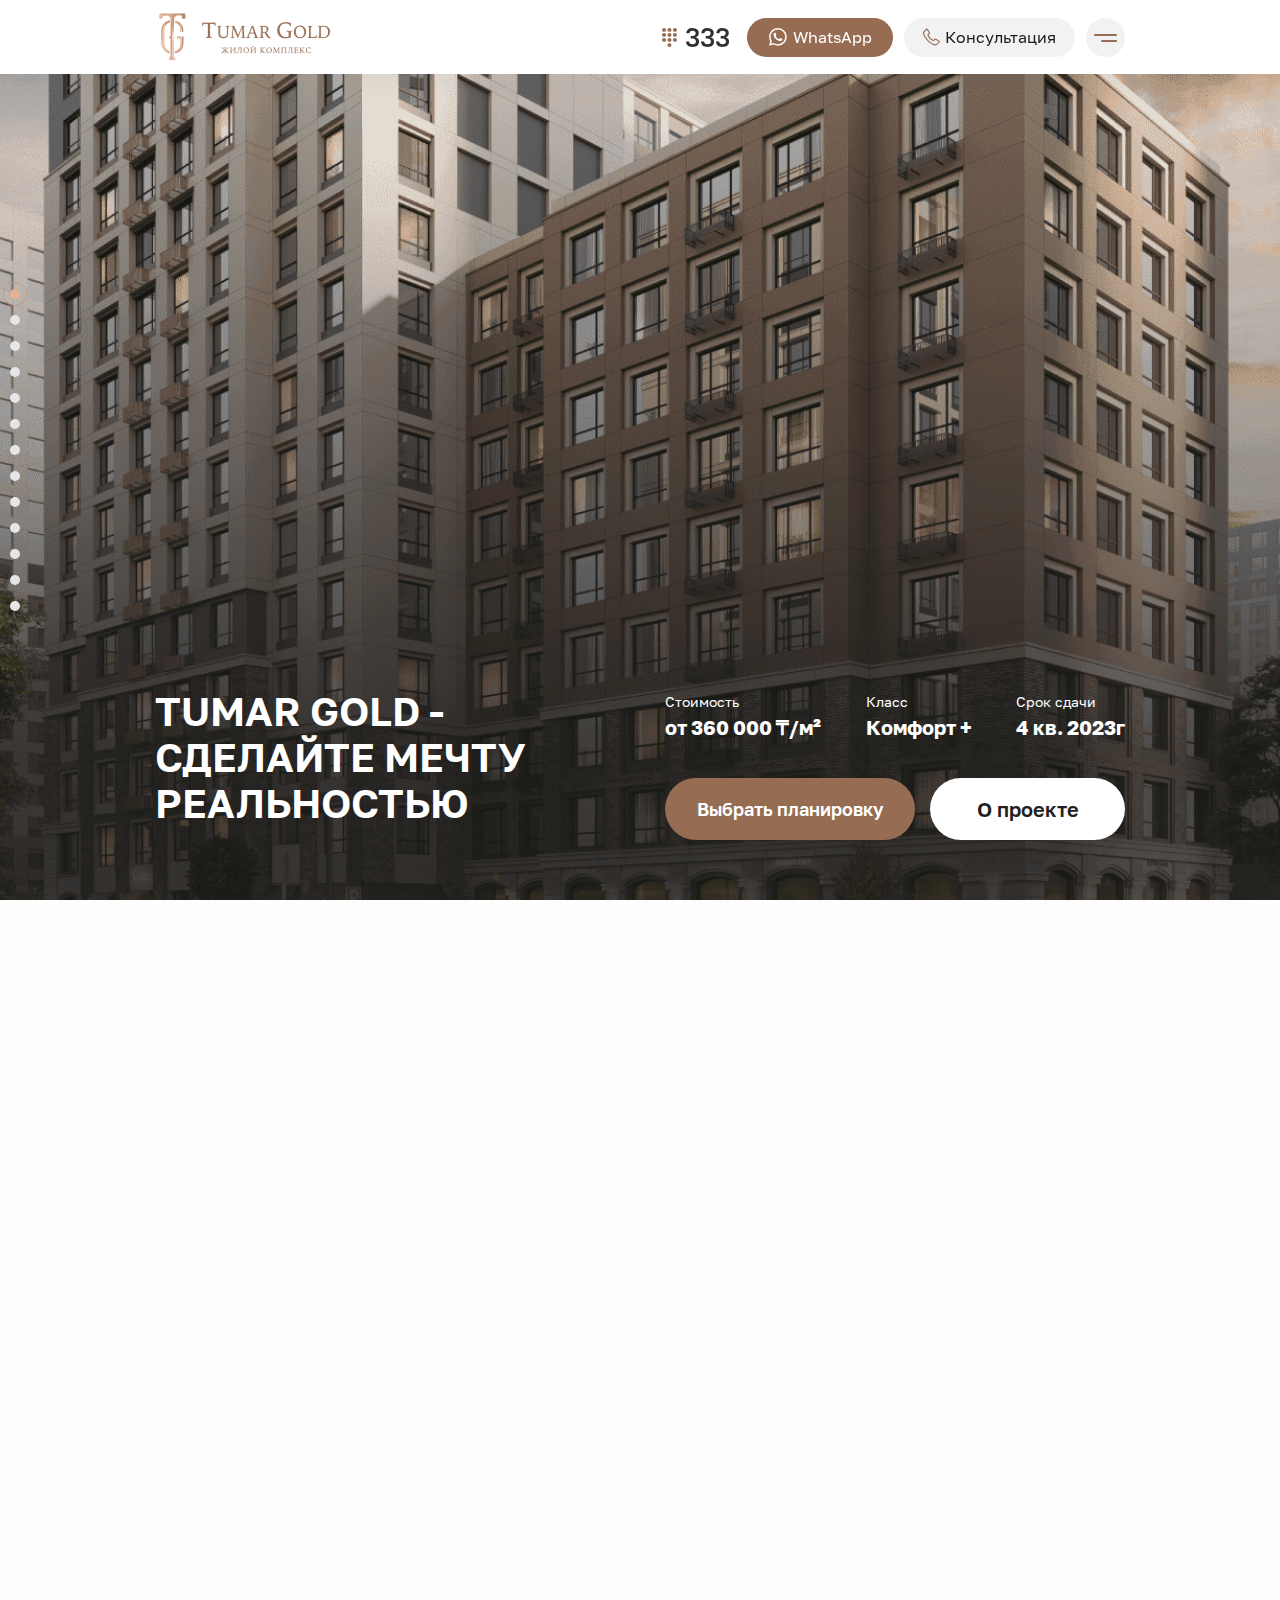
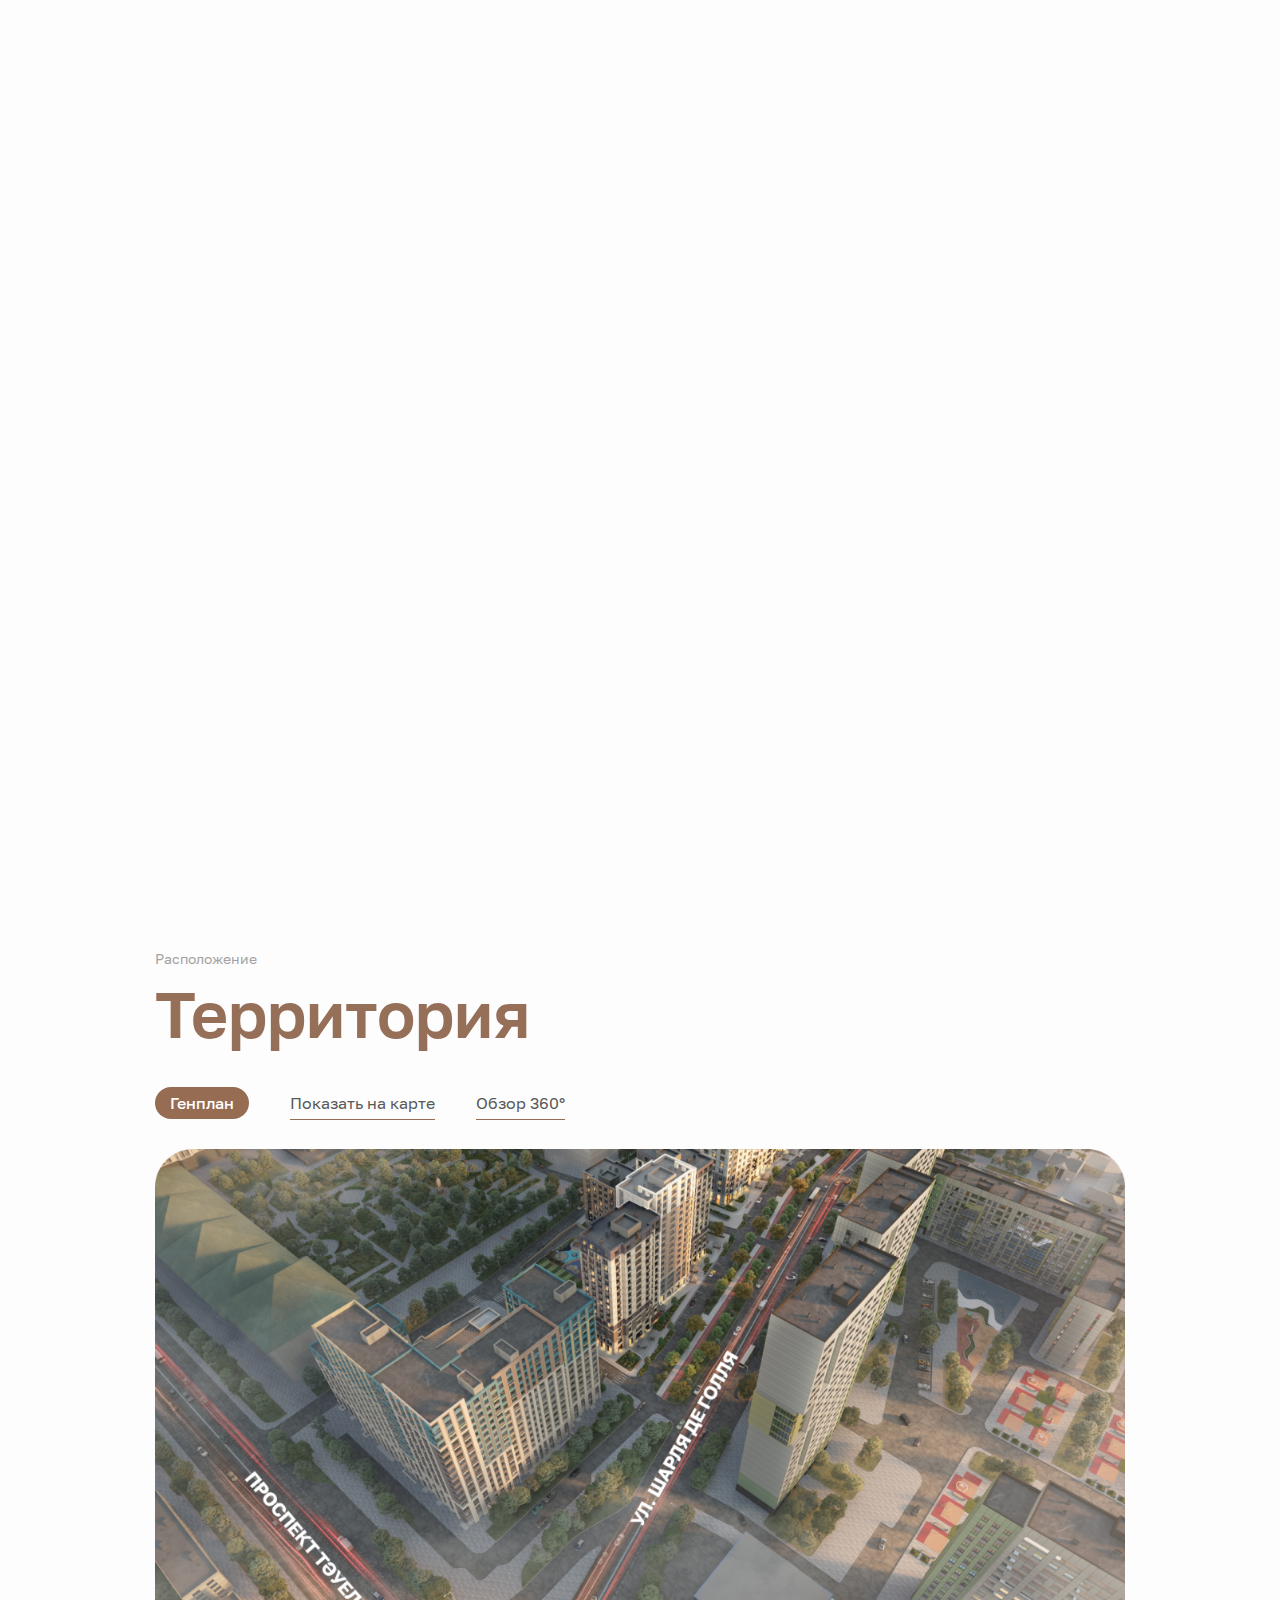
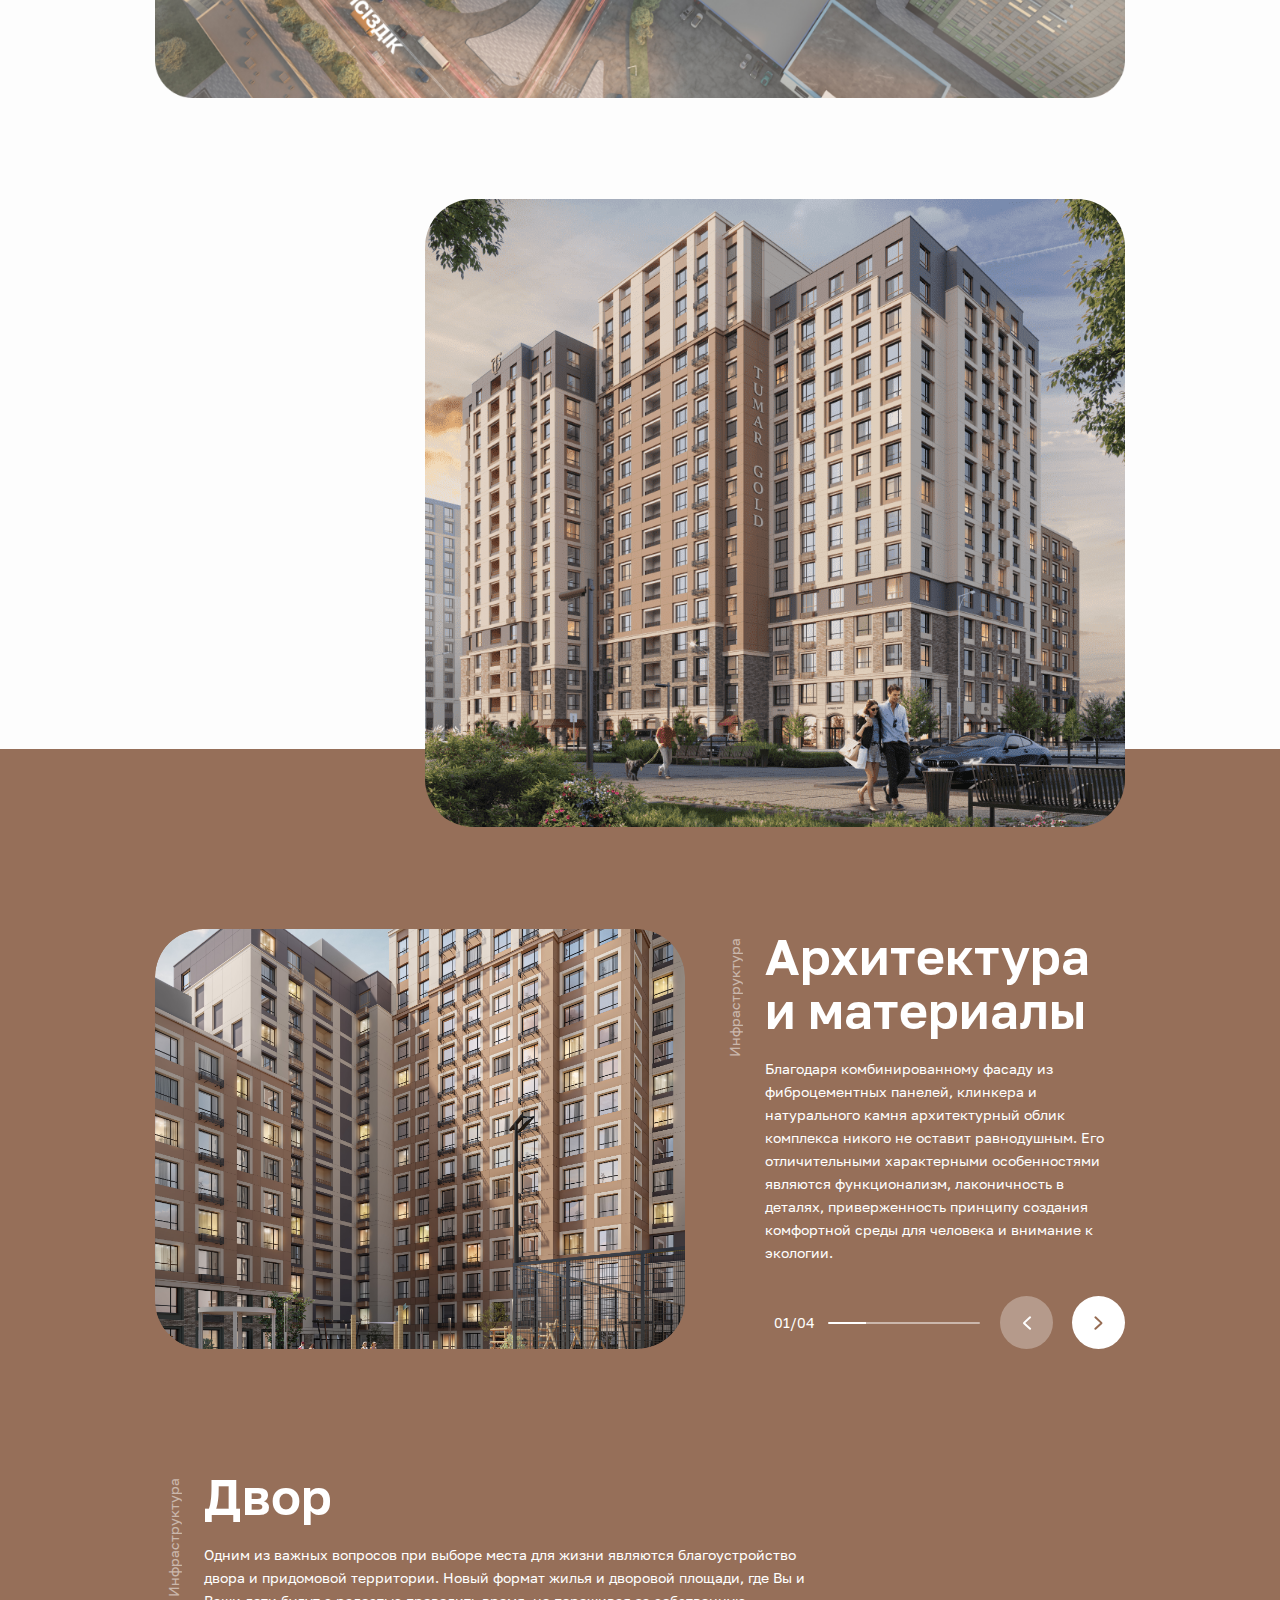
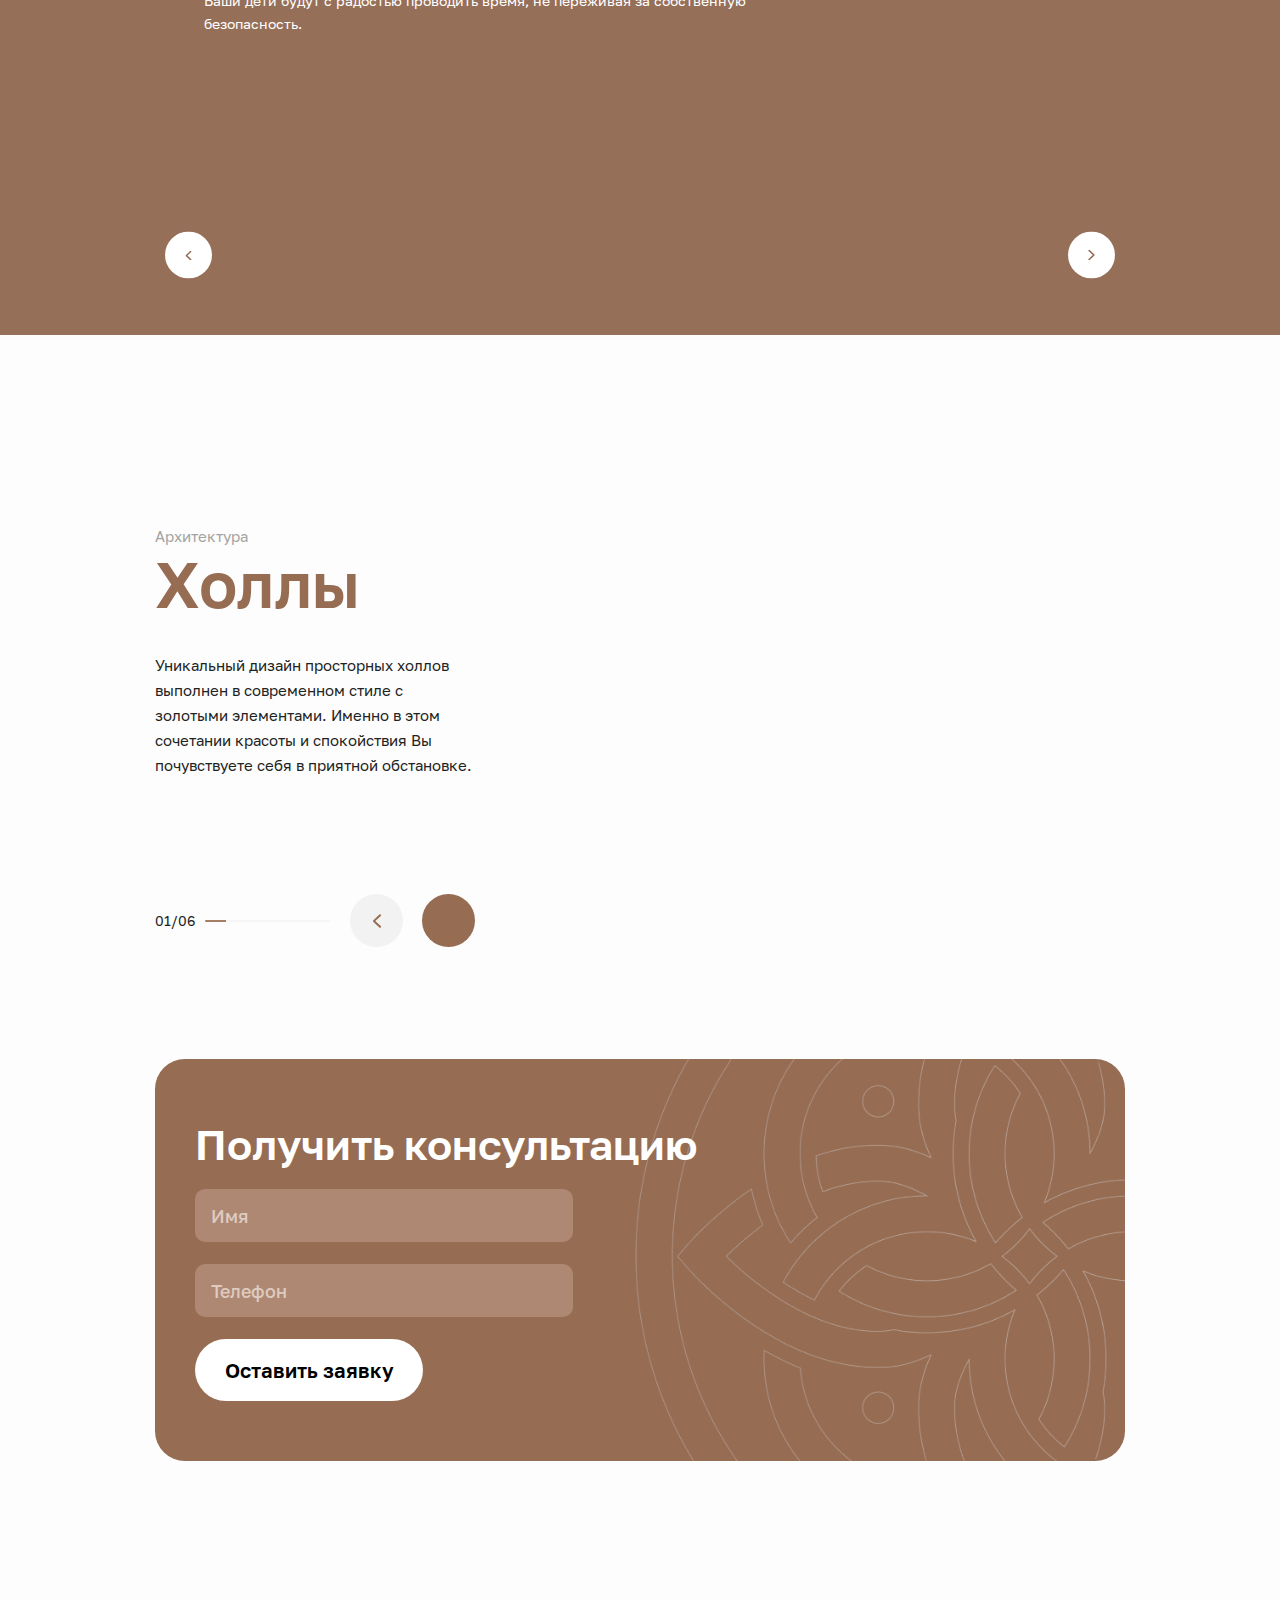
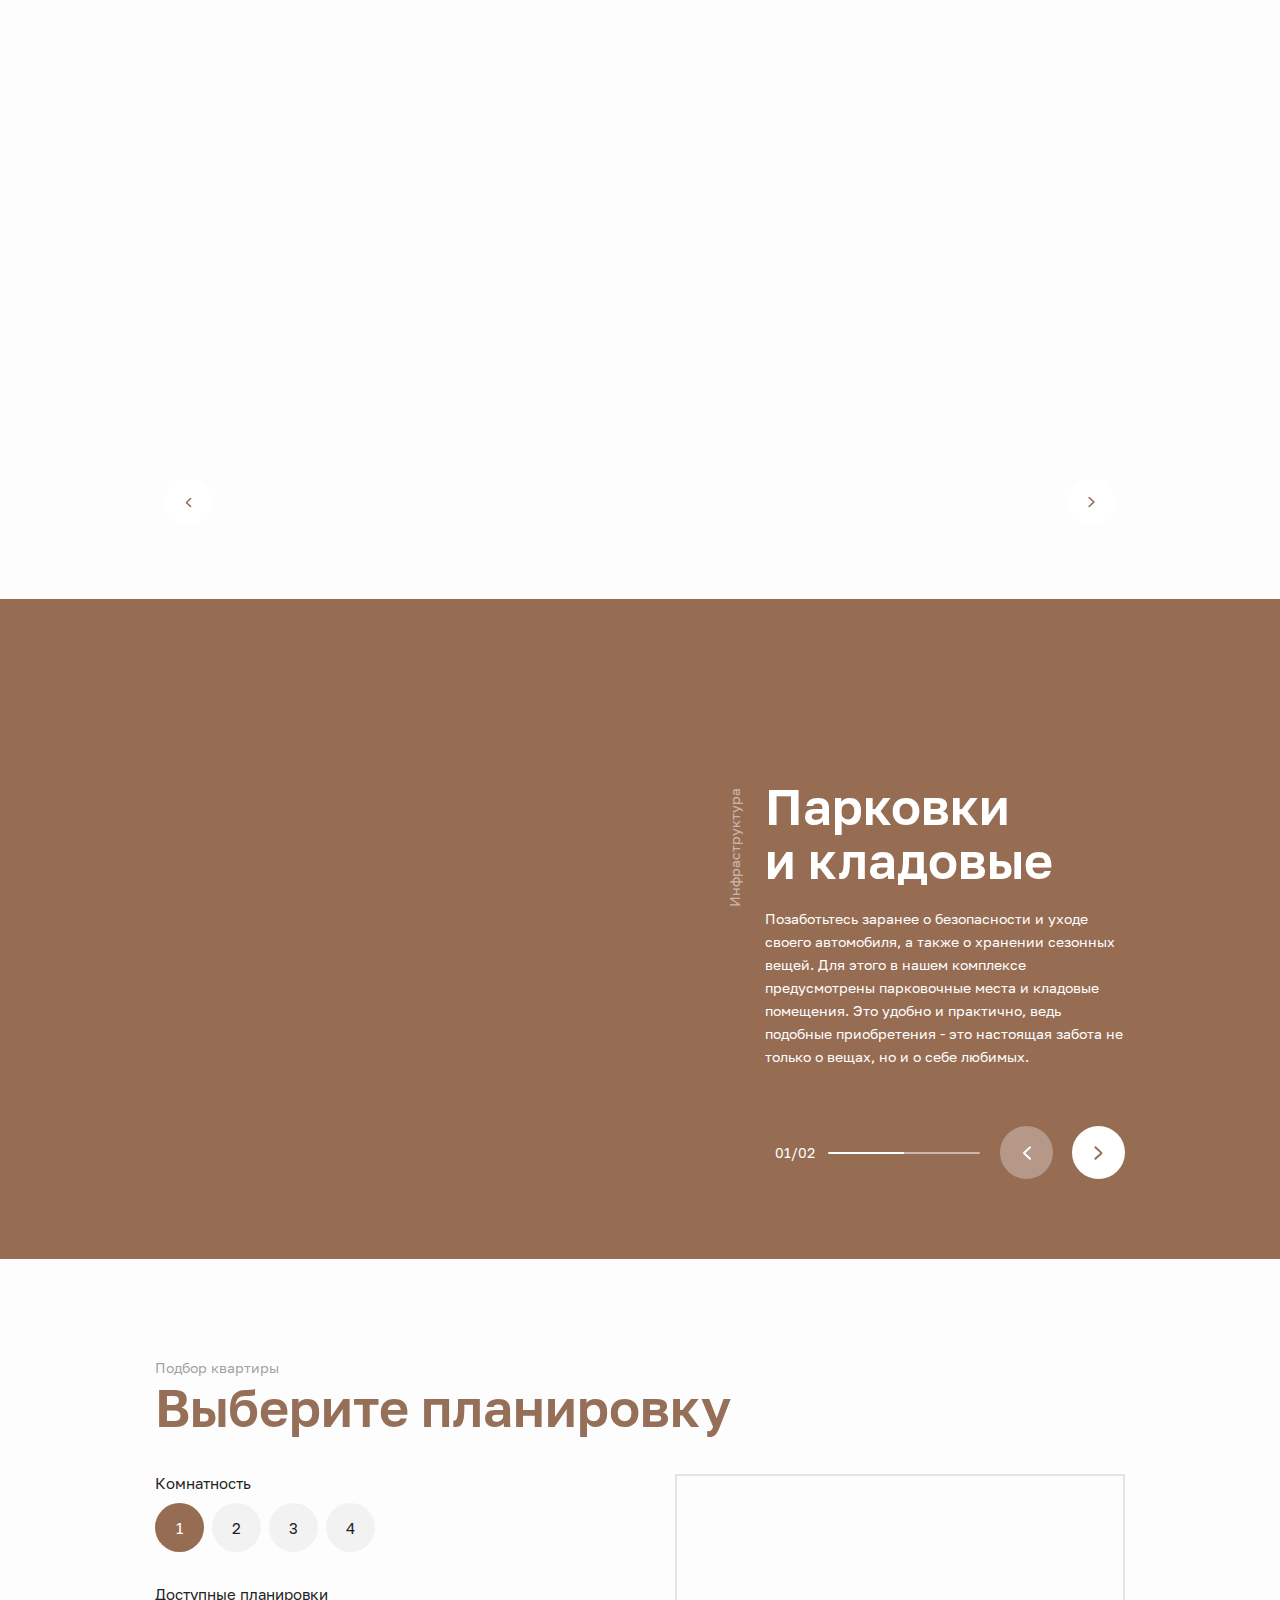
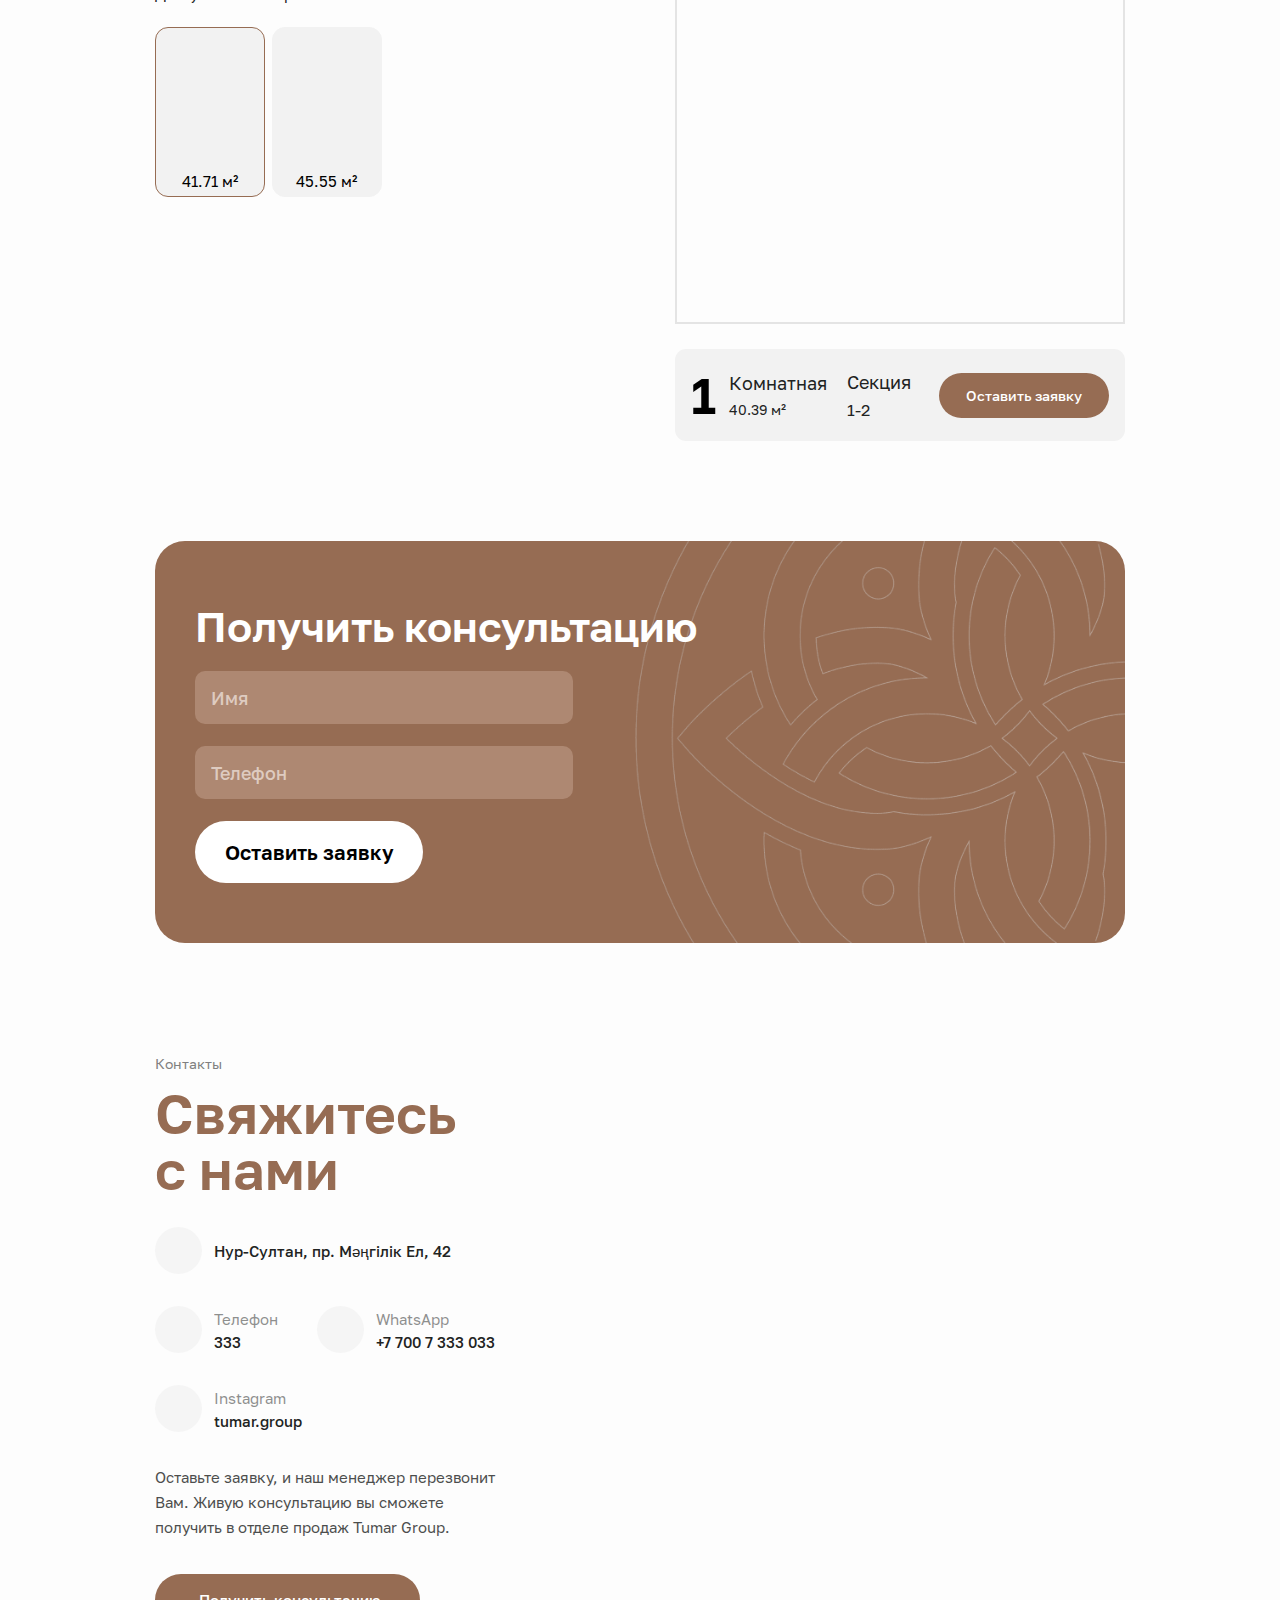
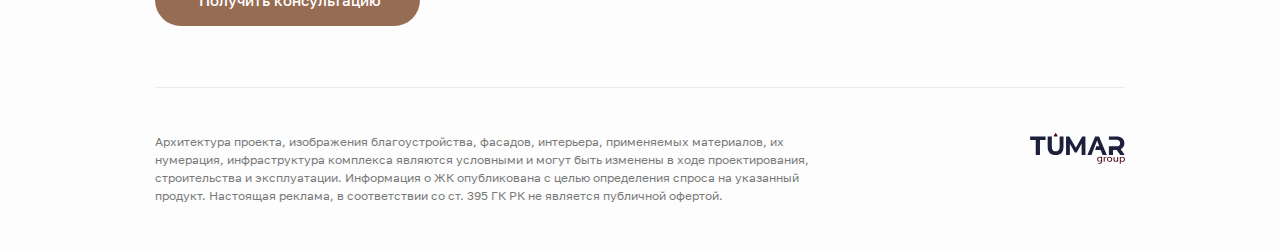
<file: index.html>
<!DOCTYPE html>
<html lang="en">
  <head>
    <meta http-equiv="Content-Type" content="text/html; charset=utf-8" />
    <meta name="viewport" content="width=device-width" />
    <meta name="format-detection" content="telephone=no" />
    <title>Tumar Gold</title>
    <link rel="stylesheet" href="./libs/slick/slick.css" />
    <link rel="shortcut icon" href="images/favicon.png" type="image/x-icon" />
    <link rel="stylesheet" href="./libs/fancybox/jquery.fancybox.min.css" />
    <link rel="stylesheet" href="css/style.css" />
  </head>
  <body>
    <div class="preloader">
      <div class="preloader__frame"></div>
      <div class="preloader__row">
        <div class="preloader__item"><img src="images/preloader.gif" alt="" /></div>
        <div class="preloader__line">TUMAR COLLECTION</div>
      </div>
    </div>
    <div class="wrapper">
      <header class="header">
        <div class="container">
          <div class="header__items">
            <a href="#" class="header__logo">
              <img src="images/logo.png" alt="" />
            </a>
            <div class="header__item">
              <a href="tel:333" class="header__number desk"><img loading="lazy" src="images/header-tel.svg" alt="" /> 333</a>
              <a href="https://web.whatsapp.com/send?phone=77007333033" target="_blank" class="header__whatsapp desk"
                ><img loading="lazy" src="images/header-whatsapp.svg" alt="" />WhatsApp</a
              >
              <a href="#modal" data-fancybox="" class="header__btn desk"
                ><img loading="lazy" src="images/header-call.svg" alt="" />Консультация</a
              >
              <div class="header__burger">
                <a href="#"><span></span></a>
              </div>
            </div>
          </div>
        </div>
      </header>

      <section class="drop-menu">
        <div class="container">
          <div class="drop-menu__items">
            <div class="drop-menu__item">
              <div class="drop-menu__head">МЕНЮ</div>
              <ul class="drop-menu__list">
                <li><a href="#showcase">Главная</a></li>
                <li><a href="#arhitector">Инфраструктура</a></li>
                <li><a href="#about">О проекте</a></li>
                <li><a href="#appart">Выбрать квартиру</a></li>
                <li><a href="#comerc">Застройщик</a></li>
                <li><a href="#contacts">Контакты</a></li>
              </ul>
            </div>
            <div class="drop-menu__end">
              <div class="drop-menu__mobile">
                <div class="drop-menu__btns">
                  <a
                    href="https://web.whatsapp.com/send?phone=77007333033"
                    target="_blank"
                    class="header__whatsapp mobile"
                    ><img loading="lazy" src="images/header-whatsapp.svg" alt="" />WhatsApp</a
                  >
                  <a href="#modal" data-fancybox="" class="header__btn mobile"
                    ><img loading="lazy" src="images/header-call.svg" alt="" />Консультация</a
                  >
                </div>
              </div>
              <ul class="drop-menu__social">
                <li>
                  <a href="#">
                    <svg width="26" height="22" viewBox="0 0 26 22" fill="none" xmlns="http://www.w3.org/2000/svg">
                      <path
                        d="M9.91247 14.543L9.49459 20.4207C10.0925 20.4207 10.3514 20.1639 10.6619 19.8555L13.465 17.1766L19.2732 21.4301C20.3384 22.0238 21.0889 21.7112 21.3763 20.4502L25.1888 2.58554L25.1898 2.58448C25.5277 1.0098 24.6204 0.394034 23.5825 0.780337L1.17278 9.36004C-0.356642 9.9537 -0.333485 10.8063 0.912787 11.1926L6.64206 12.9747L19.95 4.64757C20.5763 4.23285 21.1458 4.46231 20.6774 4.87704L9.91247 14.543Z"
                        fill="#BBBBBB"
                      />
                    </svg>
                  </a>
                </li>
                <li>
                  <a href="#">
                    <svg width="30" height="18" viewBox="0 0 30 18" fill="none" xmlns="http://www.w3.org/2000/svg">
                      <path
                        d="M24.3543 9.94029C23.8826 9.34462 24.0175 9.07961 24.3543 8.54715C24.3603 8.54107 28.2541 3.16059 28.6552 1.3359L28.6577 1.33468C28.857 0.669723 28.6577 0.18103 27.6937 0.18103H24.5038C23.6917 0.18103 23.3173 0.60043 23.1167 1.06967C23.1167 1.06967 21.4926 4.95733 19.195 7.47738C18.4535 8.20555 18.1107 8.43896 17.7058 8.43896C17.5065 8.43896 17.1965 8.20555 17.1965 7.54059V1.33468C17.1965 0.537216 16.9692 0.18103 16.2969 0.18103H11.2811C10.7718 0.18103 10.4691 0.55302 10.4691 0.899481C10.4691 1.65562 11.6179 1.82946 11.737 3.95685V8.57268C11.737 9.5841 11.5534 9.7701 11.1462 9.7701C10.0618 9.7701 7.42994 5.86664 5.87025 1.39911C5.5554 0.532354 5.24784 0.182246 4.42971 0.182246H1.23862C0.328095 0.182246 0.144531 0.601646 0.144531 1.07089C0.144531 1.89996 1.22889 6.02224 5.18706 11.4684C7.82502 15.1858 11.5401 17.2002 14.9196 17.2002C16.9509 17.2002 17.1989 16.7528 17.1989 15.9833C17.1989 12.4312 17.0154 12.0956 18.0329 12.0956C18.5045 12.0956 19.3166 12.329 21.213 14.1221C23.3805 16.2483 23.7367 17.2002 24.9499 17.2002H28.1398C29.0491 17.2002 29.5098 16.7528 29.2448 15.8702C28.6382 14.0139 24.539 10.1956 24.3543 9.94029Z"
                        fill="#BBBBBB"
                      />
                    </svg>
                  </a>
                </li>
                <li>
                  <a href="#">
                    <svg width="15" height="25" viewBox="0 0 15 25" fill="none" xmlns="http://www.w3.org/2000/svg">
                      <path
                        d="M0.221008 13.8055C-0.392079 15.0186 0.30402 15.5985 1.89225 16.5892C3.24244 17.4289 5.1077 17.736 6.30587 17.8588C5.8148 18.334 8.06513 16.1553 1.5842 22.4306C0.210006 23.7565 2.42232 25.8839 3.79552 24.5861L7.51305 20.9768C8.93625 22.3551 10.3004 23.676 11.2306 24.5912C12.6048 25.8939 14.8161 23.7847 13.4569 22.4356C13.3549 22.338 8.41918 17.5718 8.72022 17.8638C9.93339 17.741 11.7707 17.4158 13.1048 16.5943L13.1038 16.5933C14.6921 15.5975 15.3882 15.0186 14.7841 13.8055C14.419 13.1168 13.4349 12.5409 12.1247 13.5366C12.1247 13.5366 10.3555 14.9008 7.50205 14.9008C4.64764 14.9008 2.87939 13.5366 2.87939 13.5366C1.5702 12.5359 0.582059 13.1168 0.221008 13.8055Z"
                        fill="#BBBBBB"
                      />
                      <path
                        d="M7.00055 13C10.8537 13 14 10.0899 14 6.50749C14 2.91006 10.8537 0 7.00055 0C3.14632 0 0 2.91006 0 6.50749C0 10.0899 3.14632 13 7.00055 13ZM7.00055 3.29657C8.89388 3.29657 10.4382 4.73233 10.4382 6.50749C10.4382 8.26767 8.89388 9.70343 7.00055 9.70343C5.10722 9.70343 3.56287 8.26767 3.56287 6.50749C3.56176 4.73126 5.10612 3.29657 7.00055 3.29657Z"
                        fill="#BBBBBB"
                      />
                    </svg>
                  </a>
                </li>
                <li>
                  <a href="https://web.whatsapp.com/send?phone=77007333033" target="_blank">
                    <svg width="25" height="25" viewBox="0 0 25 25" fill="none" xmlns="http://www.w3.org/2000/svg">
                      <path
                        d="M12.9059 0.237671H12.8999C6.22976 0.237671 0.805664 5.66328 0.805664 12.3349C0.805664 14.9812 1.65852 17.4339 3.10867 19.4254L1.60106 23.9195L6.25093 22.4331C8.1638 23.7002 10.4456 24.4321 12.9059 24.4321C19.576 24.4321 25.0001 19.005 25.0001 12.3349C25.0001 5.66479 19.576 0.237671 12.9059 0.237671Z"
                        fill="#BBBBBB"
                      />
                      <path
                        d="M19.9451 17.3205C19.6532 18.1446 18.4949 18.8281 17.571 19.0277C16.9389 19.1623 16.1133 19.2697 13.334 18.1174C9.77889 16.6446 7.48949 13.032 7.31106 12.7976C7.14018 12.5633 5.87451 10.8848 5.87451 9.14881C5.87451 7.41286 6.7561 6.56757 7.11145 6.20465C7.4033 5.90675 7.88567 5.77066 8.34839 5.77066C8.4981 5.77066 8.63268 5.77822 8.75365 5.78427C9.10901 5.79939 9.28744 5.82056 9.52182 6.38157C9.81367 7.08472 10.5244 8.82067 10.6091 8.99911C10.6953 9.17754 10.7814 9.41949 10.6605 9.65387C10.5471 9.89581 10.4473 10.0032 10.2688 10.2088C10.0904 10.4145 9.92103 10.5717 9.7426 10.7925C9.57929 10.9846 9.3948 11.1902 9.60046 11.5456C9.80611 11.8934 10.5168 13.0532 11.5632 13.9847C12.9136 15.1868 14.0084 15.5709 14.4 15.7342C14.6919 15.8552 15.0397 15.8265 15.2529 15.5997C15.5236 15.3078 15.8577 14.8239 16.198 14.3476C16.4399 14.0058 16.7454 13.9635 17.066 14.0845C17.3926 14.1979 19.121 15.0523 19.4763 15.2292C19.8317 15.4076 20.0661 15.4923 20.1523 15.642C20.2369 15.7917 20.2369 16.4949 19.9451 17.3205Z"
                        fill="#FAFAFA"
                      />
                    </svg>
                  </a>
                </li>
              </ul>
              <a href="tel:333" class="header__number mobile"><img loading="lazy" src="images/header-tel.svg" alt="" /> 333</a>
              <div class="drop-menu__end-text">Tumar Group © 2022 / <a href="#">Политика конфиденциальности</a></div>
            </div>
          </div>
        </div>
      </section>

      <div class="navigation">
        <ul>
          <li><a href="#showcase" class="active"></a></li>
          <li><a href="#about"></a></li>
          <li><a href="#icons"></a></li>
          <li><a href="#tumar"></a></li>
          <li><a href="#object"></a></li>
          <li><a href="#material"></a></li>
          <li><a href="#arhitector"></a></li>
          <li><a href="#dvor"></a></li>
          <li><a href="#holl"></a></li>
          <li><a href="#comerc"></a></li>
          <li><a href="#park"></a></li>
          <li><a href="#appart"></a></li>
          <li><a href="#contacts"></a></li>
        </ul>
      </div>

      <section class="showcase" id="showcase">
        <div class="container">
          <div class="showcase__items element-animation">
            <h1 class="showcase__title">TUMAR GOLD - СДЕЛАЙТЕ МЕЧТУ РЕАЛЬНОСТЬЮ</h1>
            <div class="showcase__item">
              <div class="showcase__blocks">
                <div class="showcase__block">
                  <div class="showcase__block-head">Стоимость</div>
                  <div class="showcase__block-text">от 360 000 ₸/м²</div>
                </div>
                <div class="showcase__block">
                  <div class="showcase__block-head">Класс</div>
                  <div class="showcase__block-text">Комфорт +</div>
                </div>
                <div class="showcase__block">
                  <div class="showcase__block-head">Срок сдачи</div>
                  <div class="showcase__block-text">4 кв. 2023г</div>
                </div>
              </div>
              <div class="showcase__btns">
                <a href="#appart" class="showcase__btn showcase__btn-appart">Выбрать планировку</a>
                <a href="#about" class="showcase__btn showcase__btn-next">О проекте</a>
              </div>
            </div>
          </div>
        </div>
      </section>

      <section class="about" id="about">
        <div class="container">
          <div class="about__items">
            <div class="about__item">
              <div class="about__head element-animation">ЖК Tumar Gold</div>
              <div class="about__header element-animation">
                <div class="about__title">О проекте</div>
                <div class="about__subtitle">О проекте</div>
              </div>
              <div class="about__info element-animation">
                Tumar Gold - жилой комплекс, открывающий серию новых современных домов Tumar Collection по ул. Шарля де
                Голля.
              </div>
              <div class="about__text element-animation">
                Жилой комплекс обладает продуманными планировочными решениями, в которых предусмотрено множество
                преимуществ и удобств: мастер-спальни, гардеробные, прачечные. Сделайте мечту реальностью - становитесь
                обладателями комфортных и уютных квартир в Tumar Gold
              </div>
              <div class="about__file element-animation">
                <a href="buklet_compressed.pdf" download="buklet_compressed.pdf" class="about__download">
                  <img loading="lazy" src="images/download.svg" alt="" />
                </a>
                <div class="about__file-block">
                  <a href="buklet_compressed.pdf" download="buklet_compressed.pdf" class="about__file-name">
                    Скачать электронный буклет
                  </a>
                  <div class="about__file-mb">Формат PDF, 6.5 mb</div>
                </div>
              </div>
            </div>
            <div class="about__slider element-animation">
              <div class="about__slide">
                <img loading="lazy" src="images/about-1.png" alt="" />
              </div>
              <div class="about__slide">
                <img loading="lazy" src="images/arch-3.jpg" alt="" />
              </div>
              <div class="about__slide">
                <img loading="lazy" src="images/arch-7.jpg" alt="" />
              </div>
              <div class="about__slide">
                <img loading="lazy" src="images/arch-8.jpg" alt="" />
              </div>
              <div class="about__slide">
                <img loading="lazy" src="images/arch-9.jpg" alt="" />
              </div>
            </div>
          </div>
        </div>
      </section>

      <section class="icons" id="icons">
        <div class="container">
          <div class="icons__header element-animation">
            <div class="icons__header-item">
              <div class="icons__header-image">
                <img loading="lazy" src="images/icons-1.svg" alt="" />
              </div>
              <div class="icons__header-block">
                <div class="icons__header-title">Идеальное расположение</div>
                <div class="icons__header-text">
                  ЖК расположен близ пересечения проспекта Т<span>ә</span>уелсіздік и улицы Шарля де Голля, в элитном
                  районе столицы
                </div>
              </div>
            </div>
            <a href="#object" class="icons__header-map"><img loading="lazy" src="images/icons-2.svg" alt="" />Смотреть на карте</a>
          </div>
          <div class="icons__items">
            <div class="icons__item element-animation">
              <div class="icons__image">
                <img loading="lazy" src="images/gif-1.png" alt="" />
                <img loading="lazy" src="images/gif-1.gif" alt="" />
              </div>
              <div class="icons__block">
                <div class="icons__head">Стоимость</div>
                <div class="icons__text">от 360 000 ₸/м²</div>
              </div>
            </div>
            <div class="icons__item element-animation">
              <div class="icons__image">
                <img loading="lazy" src="images/gif-2.png" alt="" />
                <img loading="lazy" src="images/gif-2.gif" alt="" />
              </div>
              <div class="icons__block">
                <div class="icons__head">Класс</div>
                <div class="icons__text">Комфорт +</div>
              </div>
            </div>
            <div class="icons__item element-animation">
              <div class="icons__image">
                <img loading="lazy" src="images/gif-3.png" alt="" />
                <img loading="lazy" src="images/gif-3.gif" alt="" />
              </div>
              <div class="icons__block">
                <div class="icons__head">Срок строительства</div>
                <div class="icons__text">3 кв. 2022г - 4 кв. 2023г</div>
              </div>
            </div>
            <div class="icons__item element-animation">
              <div class="icons__image">
                <img loading="lazy" src="images/gif-4.png" alt="" />
                <img loading="lazy" src="images/gif-4.gif" alt="" />
              </div>
              <div class="icons__block">
                <div class="icons__head">Этажность</div>
                <div class="icons__text">9, 15, 16, 17</div>
              </div>
            </div>
            <div class="icons__item element-animation">
              <div class="icons__image">
                <img loading="lazy" src="images/gif-5.png" alt="" />
                <img loading="lazy" src="images/gif-5.gif" alt="" />
              </div>
              <div class="icons__block">
                <div class="icons__head">Площадь квартир</div>
                <div class="icons__text">от 40 до 121 м²</div>
              </div>
            </div>
            <div class="icons__item element-animation">
              <div class="icons__image">
                <img loading="lazy" src="images/gif-6.png" alt="" />
                <img loading="lazy" src="images/gif-6.gif" alt="" />
              </div>
              <div class="icons__block">
                <div class="icons__head">Высота потолков</div>
                <div class="icons__text">3 метра</div>
              </div>
            </div>
            <div class="icons__item element-animation">
              <div class="icons__image">
                <img loading="lazy" src="images/gif-7.png" alt="" />
                <img loading="lazy" src="images/gif-7.gif" alt="" />
              </div>
              <div class="icons__block">
                <div class="icons__head">Межквартирные стены</div>
                <div class="icons__text">Кирпич</div>
              </div>
            </div>
            <div class="icons__item element-animation">
              <div class="icons__image">
                <img loading="lazy" src="images/gif-8.png" alt="" />
                <img loading="lazy" src="images/gif-8.gif" alt="" />
              </div>
              <div class="icons__block">
                <div class="icons__head">Паркинг</div>
                <div class="icons__text">Наземный крытый</div>
              </div>
            </div>
            <div class="icons__item element-animation">
              <div class="icons__image">
                <img loading="lazy" src="images/gif-9.png" alt="" />
                <img loading="lazy" src="images/gif-9.gif" alt="" />
              </div>
              <div class="icons__block">
                <div class="icons__head">Гардеробные</div>
                <div class="icons__text">Есть</div>
              </div>
            </div>
            <div class="icons__item element-animation">
              <div class="icons__image">
                <img loading="lazy" src="images/gif-10.png" alt="" />
                <img loading="lazy" src="images/gif-10.gif" alt="" />
              </div>
              <div class="icons__block">
                <div class="icons__head">Двор</div>
                <div class="icons__text">Закрытый</div>
              </div>
            </div>
            <div class="icons__item element-animation">
              <div class="icons__image">
                <img loading="lazy" src="images/gif-11.png" alt="" />
                <img loading="lazy" src="images/gif-11.gif" alt="" />
              </div>
              <div class="icons__block">
                <div class="icons__head">Кладовые</div>
                <div class="icons__text">Есть</div>
              </div>
            </div>
            <div class="icons__item element-animation">
              <div class="icons__image">
                <img loading="lazy" src="images/gif-12.png" alt="" />
                <img loading="lazy" src="images/gif-12.gif" alt="" />
              </div>
              <div class="icons__block">
                <div class="icons__head">Прачечные</div>
                <div class="icons__text">Есть</div>
              </div>
            </div>
          </div>
        </div>
      </section>

      <section class="tumar" id="tumar">
        <div class="container">
          <div class="tumar__items">
            <div class="tumar__item element-animation">
              <div class="tumar__head">О застройщике</div>
              <div class="tumar__title">Cтроим семейные ценности вместе</div>
              <div class="tumar__text">
                <p>
                  Tumar Group - строительная компания, занимающаяся возведением и реализацией жилых комплексов в г.
                  Нур-Султан с 2004 года. Мы гордимся высоким качеством строительства, надежностью наших объектов и
                  профессионализмом нашего коллектива. В наших домах уже живут счастливые семьи, обретают первых друзей
                  маленькие дети и расцветает культура добрососедства.
                </p>
                <p>
                  Мы ставим перед собой амбициозные цели, разрабатываем уникальные проекты, которые наполнятся уютом
                  домашнего очага и станут украшением любимого города
                </p>
              </div>
            </div>
            <div class="tumar__right element-animation">
              <div class="tumar__logo">
                <img loading="lazy" src="images/tumar.svg" alt="" />
              </div>
              <div class="tumar__blocks">
                <div class="tumar__block">
                  <div class="tumar__number">75 000</div>
                  <div class="tumar__info">квадратных метров сданной жилой недвижимости</div>
                </div>
                <div class="tumar__block">
                  <div class="tumar__number">18</div>
                  <div class="tumar__info">лет в сфере строительства</div>
                </div>
                <div class="tumar__block">
                  <div class="tumar__number">12</div>
                  <div class="tumar__info">реализованных, строящихся и перспективных ЖК</div>
                </div>
              </div>
            </div>
          </div>
        </div>
      </section>

      <section class="object" id="object">
        <div class="container">
          <div class="object__head">Расположение</div>
          <div class="object__title">Территория</div>
          <div class="object__header">
            <div class="object__tabs">
              <div id="object-plan" class="object__tab object__tab-first active" data-tabs-type>Генплан</div>
              <div id="object-map" class="object__tab" data-tabs-type>Показать на карте</div>
              <div id="object-360" class="object__tab" data-tabs-type>Обзор 360°</div>
            </div>
          </div>
          <div id="object-content-first" class="object__content active">
            <div class="object__plan">
              <div class="object__plan-image">
                <img loading="lazy" src="images/terrotory.png" alt="" />
              </div>
            </div>
          </div>
        </div>
        <div id="object-content-second" class="object__content">
          <div id="map" class="map"></div>
        </div>
        <div id="object-content-third" class="object__content">
          <iframe
            class="iframe-obzor"
            src="https://nur-sultan3d.kz/3d/tumar/#pano546821/-29.0/23.8/90.0"
            width="100%"
            height="100%"
          >
            Ваш браузер не поддерживает плавающие фреймы!
          </iframe>
        </div>
      </section>

      <section class="material" id="material">
        <div class="container">
          <div class="material__content">
            <div class="material__header element-animation">
              <div class="material__head">Архитектура</div>
              <div class="material__title">Материалы строительства</div>
            </div>
            <div class="material__item">
              <div class="material__image">
                <img loading="lazy" src="images/material.png" alt="" />
              </div>
              <div class="material__blocks">
                <div class="material__block material__block-first element-animation">
                  <div class="material__block-header">
                    <div class="material__block-head">Фасад</div>
                    <div class="material__plus">
                      <img loading="lazy" src="images/plus.svg" alt="" />
                    </div>
                  </div>
                  <div class="material__block-body">клинкерная плитка, фиброцементные панели.</div>
                </div>
                <div class="material__block material__block-second element-animation">
                  <div class="material__block-header">
                    <div class="material__block-head">Стены</div>
                    <div class="material__plus">
                      <img loading="lazy" src="images/plus.svg" alt="" />
                    </div>
                  </div>
                  <div class="material__block-body">
                    наружные и межкомнатные-газоблок. Межквартирные- керамический кирпич
                  </div>
                </div>
                <div class="material__block material__block-third element-animation">
                  <div class="material__block-header">
                    <div class="material__block-head">Каркас</div>
                    <div class="material__plus">
                      <img loading="lazy" src="images/plus.svg" alt="" />
                    </div>
                  </div>
                  <div class="material__block-body">монолитный железобетон</div>
                </div>
                <div class="material__block material__block-five element-animation">
                  <div class="material__block-header">
                    <div class="material__block-head">Окна</div>
                    <div class="material__plus">
                      <img loading="lazy" src="images/plus.svg" alt="" />
                    </div>
                  </div>
                  <div class="material__block-body">Пятикамерные увеличенные окна с тройным остеклением</div>
                </div>
                <div class="material__block material__block-six element-animation">
                  <div class="material__block-header">
                    <div class="material__block-head">Лаймстоун</div>
                    <div class="material__plus">
                      <img loading="lazy" src="images/plus.svg" alt="" />
                    </div>
                  </div>
                  <div class="material__block-body">Натуральный камень «Лаймстоун»</div>
                </div>
                <div class="material__block material__block-seven element-animation">
                  <div class="material__block-header">
                    <div class="material__block-head">Корзины</div>
                    <div class="material__plus">
                      <img loading="lazy" src="images/plus.svg" alt="" />
                    </div>
                  </div>
                  <div class="material__block-body">для кондиционеров</div>
                </div>
              </div>
            </div>
          </div>
        </div>
      </section>

      <div class="arhitector-content" id="arhitector">
        <section class="arhitector">
          <div class="container">
            <div class="arhitector__title mobile">Архитектура и материалы</div>
            <div class="arhitector__items" data-slider-auto>
              <div class="arhitector__slider">
                <div class="slider" data-slider-main>
                  <div class="slider__item">
                    <img loading="lazy" src="images/arch-1.jpg" alt="" />
                  </div>
                  <div class="slider__item">
                    <img loading="lazy" src="images/arch-2.jpg" alt="" />
                  </div>
                  <div class="slider__item">
                    <img loading="lazy" src="images/arch-4.jpg" alt="" />
                  </div>
                  <div class="slider__item">
                    <img loading="lazy" src="images/arch-5.jpg" alt="" />
                  </div>
                </div>
              </div>
              <div class="arhitector__item">
                <div class="arhitector__block">
                  <div class="arhitector__head">Инфраструктура</div>
                  <div class="arhitector__title desk">Архитектура и материалы</div>
                  <div class="arhitector__info">
                    Благодаря комбинированному фасаду из фиброцементных панелей, клинкера и натурального камня
                    архитектурный облик комплекса никого не оставит равнодушным. Его отличительными характерными
                    особенностями являются функционализм, лаконичность в деталях, приверженность принципу создания
                    комфортной среды для человека и внимание к экологии.
                  </div>
                </div>
                <div class="arhitector__nav">
                  <div
                    class="progress"
                    role="progressbar"
                    data-slider-progressbar
                    aria-valuemin="0"
                    aria-valuemax="100"
                  ></div>
                  <div class="arhitector__prev" data-slider-prev>
                    <img loading="lazy" src="images/about-l-w.svg" alt="" /><img loading="lazy" src="images/about-l.svg" alt="" />
                  </div>
                  <div class="arhitector__next" data-slider-next>
                    <img loading="lazy" src="images/about-r-w.svg" alt="" /><img loading="lazy" src="images/about-r.svg" alt="" />
                  </div>
                </div>
              </div>
            </div>
          </div>
        </section>
        <section class="dvor">
          <div class="container">
            <div class="dvor__content">
              <div class="dvor__head">Инфраструктура</div>
              <div class="dvor__title">Двор</div>
              <div class="dvor__info">
                Одним из важных вопросов при выборе места для жизни являются благоустройство двора и придомовой
                территории. Новый формат жилья и дворовой площади, где Вы и Ваши дети будут с радостью проводить время,
                не переживая за собственную безопасность.
              </div>
            </div>
          </div>
        </section>
      </div>
      <section class="dvor-slider" id="dvor">
        <div class="dvor-slider__items">
          <div class="dvor-slider__item">
            <img loading="lazy" src="images/dvor-1.jpg" alt="" />
          </div>
          <div class="dvor-slider__item">
            <img loading="lazy" src="images/dvor-2.jpg" alt="" />
          </div>
          <div class="dvor-slider__item">
            <img loading="lazy" src="images/dvor-3.jpg" alt="" />
          </div>
          <div class="dvor-slider__item">
            <img loading="lazy" src="images/dvor-4.jpg" alt="" />
          </div>
          <div class="dvor-slider__item">
            <img loading="lazy" src="images/dvor-5.jpg" alt="" />
          </div>
        </div>
      </section>

      <section class="holl" id="holl">
        <div class="container">
          <div class="holl__items" data-slider-auto>
            <div class="holl__item">
              <div class="holl__block">
                <div class="holl__head">Архитектура</div>
                <div class="holl__title">Холлы</div>
                <div class="holl__info">
                  Уникальный дизайн просторных холлов выполнен в современном стиле с золотыми элементами. Именно в этом
                  сочетании красоты и спокойствия Вы почувствуете себя в приятной обстановке.
                </div>
              </div>
              <div class="holl__nav">
                <div
                  class="progress"
                  role="progressbar"
                  data-slider-progressbar
                  aria-valuemin="0"
                  aria-valuemax="100"
                ></div>
                <div class="holl__prev" data-slider-prev>
                  <img loading="lazy" src="images/about-l-w.svg" alt="" /><img loading="lazy" src="images/about-l.svg" alt="" />
                </div>
                <div class="holl__next" data-slider-next>
                  <img loading="lazy" src="images/about-r-w.svg" alt="" /><img loading="lazy" src="images/about-r.svg" alt="" />
                </div>
              </div>
            </div>
            <div class="holl__slider-inner">
              <div class="holl__slider" data-slider-main>
                <div class="holl__slider-item">
                  <img loading="lazy" src="images/holl-1.jpg" alt="" />
                </div>
                <div class="holl__slider-item">
                  <img loading="lazy" src="images/holl-2.jpg" alt="" />
                </div>
                <div class="holl__slider-item">
                  <img loading="lazy" src="images/holl-3.jpg" alt="" />
                </div>
                <div class="holl__slider-item">
                  <img loading="lazy" src="images/holl-4.jpg" alt="" />
                </div>
                <div class="holl__slider-item">
                  <img loading="lazy" src="images/holl-5.jpg" alt="" />
                </div>
                <div class="holl__slider-item">
                  <img loading="lazy" src="images/holl-6.jpg" alt="" />
                </div>
              </div>
            </div>
          </div>
        </div>
      </section>

      <section class="form" id="form">
        <div class="container">
          <div class="form__content">
            <div class="form__image">
              <img loading="lazy" src="images/form-image.png" alt="" />
            </div>
            <div class="form__title">Получить консультацию</div>
            <form action="#">
              <input class="form__input" type="text" placeholder="Имя" />
              <input class="form__input" type="tel" placeholder="Телефон" />
              <input class="form__btn" type="submit" value="Оставить заявку" />
            </form>
          </div>
        </div>
      </section>

      <section class="comerc" id="comerc">
        <div class="container">
          <div class="comerc__head element-animation">Инфраструктура</div>
          <div class="comerc__title element-animation">Коммерческие помещения</div>
          <div class="comerc__info element-animation">
            Успех вашего бизнеса зависит от различных составляющих: правильная локация, оптимальный клиентопоток,
            высокие потолки в помещении и свободные планировки. Все это вкупе с приятным фасадом и архитектурой делают
            коммерческие помещения в ЖК Tumar Gold весьма привлекательными как для инвесторов, так и для будущих
            клиентов.
          </div>
        </div>
        <div class="comerc__slider-inner">
          <div class="comerc__slider">
            <div class="comerc__slider-item">
              <img loading="lazy" src="images/arhitector.png" alt="" />
            </div>
            <div class="comerc__slider-item">
              <img loading="lazy" src="images/comerc.png" alt="" />
            </div>
          </div>
        </div>
      </section>

      <section class="park arhitector" id="park">
        <div class="container">
          <div class="arhitector__title mobile">
            Парковки <br />
            и кладовые
          </div>
          <div class="arhitector__items" data-slider-auto>
            <div class="arhitector__slider">
              <div class="slider" data-slider-main>
                <div class="slider__item">
                  <img loading="lazy" src="images/parking-1.jpg" alt="" />
                </div>
                <div class="slider__item">
                  <img loading="lazy" src="images/parking-2.jpg" alt="" />
                </div>
              </div>
            </div>
            <div class="arhitector__item">
              <div class="arhitector__block">
                <div class="arhitector__head">Инфраструктура</div>
                <div class="arhitector__title desk">
                  Парковки <br />
                  и кладовые
                </div>
                <div class="arhitector__info">
                  Позаботьтесь заранее о безопасности и уходе своего автомобиля, а также о хранении сезонных вещей. Для
                  этого в нашем комплексе предусмотрены парковочные места и кладовые помещения. Это удобно и практично,
                  ведь подобные приобретения - это настоящая забота не только о вещах, но и о себе любимых.
                </div>
              </div>
              <div class="arhitector__nav">
                <div class="slider__counter"></div>
                <div
                  class="progress"
                  role="progressbar"
                  data-slider-progressbar
                  aria-valuemin="0"
                  aria-valuemax="100"
                ></div>
                <div class="arhitector__prev" data-slider-prev>
                  <img loading="lazy" src="images/about-l-w.svg" alt="" /><img loading="lazy" src="images/about-l.svg" alt="" />
                </div>
                <div class="arhitector__next" data-slider-next>
                  <img loading="lazy" src="images/about-r-w.svg" alt="" /><img loading="lazy" src="images/about-r.svg" alt="" />
                </div>
              </div>
            </div>
          </div>
        </div>
      </section>

      <section class="appart" id="appart">
        <div class="container">
          <div class="appart__head">Подбор квартиры</div>
          <div class="appart__title">Выберите планировку</div>
          <div class="appart__items">
            <div class="appart__item">
              <div class="appart__item-head">Комнатность</div>
              <div class="appart__tabs">
                <div class="appart__tab active" data-tabs-number>1</div>
                <div class="appart__tab" data-tabs-number>2</div>
                <div class="appart__tab" data-tabs-number>3</div>
                <div class="appart__tab" data-tabs-number>4</div>
              </div>
              <div class="appart__item-plan">Доступные планировки</div>
              <div class="appart__contents">
                <div class="appart__content" data-tabs-plancontent>
                  <div class="appart__blocks">
                    <div class="appart__block active" data-info-current="1-2">
                      <div class="appart__block-image">
                        <img loading="lazy" src="images/appart-4-2.png" alt="" />
                      </div>
                      <div class="appart__block-size">41.71 м²</div>
                    </div>
                    <div class="appart__block" data-info-current="1-2">
                      <div class="appart__block-image">
                        <img loading="lazy" src="images/appart-2-4.png" alt="" />
                      </div>
                      <div class="appart__block-size">45.55 м²</div>
                    </div>
                  </div>
                </div>
                <div class="appart__content" data-tabs-plancontent>
                  <div class="appart__blocks">
                    <div class="appart__block active" data-info-current="2-3">
                      <div class="appart__block-image">
                        <img loading="lazy" src="images/appart-2-5.png" alt="" />
                      </div>
                      <div class="appart__block-size">52.09 м²</div>
                    </div>
                    <div class="appart__block" data-info-current="2-3">
                      <div class="appart__block-image">
                        <img loading="lazy" src="images/appart-3-2.png" alt="" />
                      </div>
                      <div class="appart__block-size">51.15 м²</div>
                    </div>
                    <div class="appart__block" data-info-current="2-3">
                      <div class="appart__block-image">
                        <img loading="lazy" src="images/appart-3-4.png" alt="" />
                      </div>
                      <div class="appart__block-size">51.13 м²</div>
                    </div>
                    <div class="appart__block" data-info-current="2-3">
                      <div class="appart__block-image">
                        <img loading="lazy" src="images/appart-1-5.png" alt="" />
                      </div>
                      <div class="appart__block-size">46.99 м²</div>
                    </div>
                    <div class="appart__block" data-info-current="2-3">
                      <div class="appart__block-image">
                        <img loading="lazy" src="images/appart-1-2.png" alt="" />
                      </div>
                      <div class="appart__block-size">65.22 м²</div>
                    </div>
                    <div class="appart__block" data-info-current="2-3">
                      <div class="appart__block-image">
                        <img loading="lazy" src="images/appart-1-3.png" alt="" />
                      </div>
                      <div class="appart__block-size">65.26 м²</div>
                    </div>
                    <div class="appart__block" data-info-current="2-3">
                      <div class="appart__block-image">
                        <img loading="lazy" src="images/appart-4-1.png" alt="" />
                      </div>
                      <div class="appart__block-size">67.03 м²</div>
                    </div>
                    <div class="appart__block" data-info-current="2-3">
                      <div class="appart__block-image">
                        <img loading="lazy" src="images/appart-4-3.png" alt="" />
                      </div>
                      <div class="appart__block-size">66.53 м²</div>
                    </div>
                    <div class="appart__block" data-info-current="2-3">
                      <div class="appart__block-image">
                        <img loading="lazy" src="images/appart-1-4.png" alt="" />
                      </div>
                      <div class="appart__block-size">63.74 м²</div>
                    </div>
                    <div class="appart__block" data-info-current="2-3">
                      <div class="appart__block-image">
                        <img loading="lazy" src="images/appart-2-1.png" alt="" />
                      </div>
                      <div class="appart__block-size">45.87 м²</div>
                    </div>
                  </div>
                </div>
                <div class="appart__content" data-tabs-plancontent>
                  <div class="appart__blocks">
                    <div class="appart__block active" data-info-current="2-2">
                      <div class="appart__block-image">
                        <img loading="lazy" src="images/appart-1-1.png" alt="" />
                      </div>
                      <div class="appart__block-size">78.00 м²</div>
                    </div>
                    <div class="appart__block" data-info-current="2-3">
                      <div class="appart__block-image">
                        <img loading="lazy" src="images/appart-4-4.png" alt="" />
                      </div>
                      <div class="appart__block-size">98.11 м²</div>
                    </div>
                    <div class="appart__block" data-info-current="2-3">
                      <div class="appart__block-image">
                        <img loading="lazy" src="images/appart-3-3.png" alt="" />
                      </div>
                      <div class="appart__block-size">96.38 м²</div>
                    </div>
                    <div class="appart__block" data-info-current="2-3">
                      <div class="appart__block-image">
                        <img loading="lazy" src="images/appart-3-1.png" alt="" />
                      </div>
                      <div class="appart__block-size">96.65 м²</div>
                    </div>
                    <div class="appart__block" data-info-current="2-3">
                      <div class="appart__block-image">
                        <img loading="lazy" src="images/appart-2-3.png" alt="" />
                      </div>
                      <div class="appart__block-size">75.60 м²</div>
                    </div>
                  </div>
                </div>
                <div class="appart__content" data-tabs-plancontent>
                  <div class="appart__blocks">
                    <div class="appart__block active" data-info-current="3-4">
                      <div class="appart__block-image">
                        <img loading="lazy" src="images/appart-2-2.png" alt="" />
                      </div>
                      <div class="appart__block-size">120.90 м²</div>
                    </div>
                  </div>
                </div>
              </div>
            </div>
            <div class="appart__right">
              <div class="appart__right-image">
                <img loading="lazy" src="images/appart-4-2.png" alt="" />
              </div>
              <div class="appart__end">
                <div class="appart__end-block">
                  <div class="appart__room">
                    <div class="appart__room-value">1</div>
                    <div class="appart__room-block">
                      <div class="appart__room-head">Комнатная</div>
                      <div class="appart__room-size">40.39 м²</div>
                    </div>
                  </div>
                  <div class="appart__section">
                    <div class="appart__room-head">Секция</div>
                    <div class="appart__section-value">1-2</div>
                  </div>
                </div>
                <a href="#modal" data-fancybox="" class="appart__btn">Оставить заявку</a>
              </div>
            </div>
          </div>
        </div>
      </section>

      <section class="form">
        <div class="container">
          <div class="form__content">
            <div class="form__image">
              <img loading="lazy" src="images/form-image.png" alt="" />
            </div>
            <div class="form__title">Получить консультацию</div>
            <form action="#">
              <input class="form__input" type="text" placeholder="Имя" />
              <input class="form__input" type="tel" placeholder="Телефон" />
              <input class="form__btn" type="submit" value="Оставить заявку" />
            </form>
          </div>
        </div>
      </section>

      <section class="contacts" id="contacts">
        <div class="container">
          <div class="contacts__items">
            <div class="contacts__item">
              <div class="contacts__header">Контакты</div>
              <div class="contacts__title">Свяжитесь с нами</div>
              <div class="contacts__blocks">
                <div class="contacts__block">
                  <div class="contacts__image">
                    <img loading="lazy" src="images/contact-1.svg" alt="" />
                  </div>
                  <div class="contacts__block-item">
                    <div class="contacts__text">Нур-Султан, пр. М<span>әң</span>гілік Ел, 42</div>
                  </div>
                </div>
                <div class="contacts__block">
                  <div class="contacts__image">
                    <img loading="lazy" src="images/contact-2.svg" alt="" />
                  </div>
                  <div class="contacts__block-item">
                    <div class="contacts__head">Телефон</div>
                    <a href="tel:333" class="contacts__text">333</a>
                  </div>
                </div>
                <div class="contacts__block">
                  <div class="contacts__image">
                    <img loading="lazy" src="images/contact-3.svg" alt="" />
                  </div>
                  <div class="contacts__block-item">
                    <div class="contacts__head">WhatsApp</div>
                    <a href="https://web.whatsapp.com/send?phone=77007333033" target="_blank" class="contacts__text"
                      >+7 700 7 333 033
                    </a>
                  </div>
                </div>
                <div class="contacts__block">
                  <div class="contacts__image">
                    <img loading="lazy" src="images/contact-4.svg" alt="" />
                  </div>
                  <div class="contacts__block-item">
                    <div class="contacts__head">Instagram</div>
                    <a href="#" class="contacts__text">tumar.group</a>
                  </div>
                </div>
              </div>
              <div class="contacts__info">
                Оставьте заявку, и наш менеджер перезвонит Вам. Живую консультацию вы сможете получить в отделе продаж
                Tumar Group.
              </div>
              <a href="#modal" data-fancybox="" class="contacts__btn"
                ><img loading="lazy" src="images/contact-5.svg" alt="" /> Получить консультацию</a
              >
            </div>
            <div class="contacts__map">
              <div id="map-atiray"></div>
            </div>
          </div>
        </div>
      </section>

      <footer class="footer" id="footer">
        <div class="container">
          <div class="footer__items">
            <div class="footer__item">
              Архитектура проекта, изображения благоустройства, фасадов, интерьера, применяемых материалов, их
              нумерация, инфраструктура комплекса являются условными и могут быть изменены в ходе проектирования,
              строительства и эксплуатации. Информация о ЖК опубликована с целью определения спроса на указанный
              продукт. Настоящая реклама, в соответствии со ст. 395 ГК РК не является публичной офертой.
            </div>
            <div class="footer__logo">
              <img loading="lazy" src="images/tumar.svg" alt="" />
            </div>
          </div>
        </div>
      </footer>
      <a class="top_button" href="#" style="display: none"
        ><span><img loading="lazy" src="images/arrow-up-solid-min.svg" alt="" /></span
      ></a>
    </div>

    <div class="modal" id="modal" style="display: none">
      <div class="modal__title">Получить консультацию</div>
      <div class="modal__subtitle">Оставьте заявку и мы проконсультируем Вас по любым вопросам.</div>
      <form action="#">
        <input class="modal__input" type="text" placeholder="Имя" />
        <input class="modal__input" type="tel" placeholder="Телефон" />
        <input class="modal__btn" type="submit" value="Оставить заявку" />
      </form>
    </div>

    <script src="./libs/jquery/jquery-3.6.0.min.js"></script>
    <script src="./libs/slick/slick.min.js"></script>
    <script src="./libs/fancybox/jquery.fancybox.min.js"></script>
    <script src="js/main.js"></script>
    <script src="https://api-maps.yandex.ru/2.1/?lang=ru_RU" type="text/javascript"></script>
    <script type="text/javascript">
      ymaps.ready(init)
      function init() {
        if (document.documentElement.clientWidth >= 600) {
          var myMap = new ymaps.Map(
            'map-atiray',
            {
              center: [51.099522124648104, 71.42923903935181],
              zoom: 16,
              controls: [],
            },
            {
              searchControlProvider: 'yandex#search',
            }
          )
          var zoomControl = new ymaps.control.ZoomControl({
            options: {
              position: {
                right: '14px',
                top: '215px',
              },
            },
          })
          myMap.controls.add(zoomControl)
          myMap.behaviors.disable('scrollZoom')
        }
        if (document.documentElement.clientWidth < 600) {
          var myMap = new ymaps.Map(
            'map-atiray',
            {
              center: [51.099522124648104, 71.42923903935181],
              zoom: 15,
              controls: [],
            },
            {
              searchControlProvider: 'yandex#search',
            }
          )
          var zoomControl = new ymaps.control.ZoomControl({
            options: {
              position: {
                right: '14px',
                top: '45px',
              },
            },
          })
          myMap.controls.add(zoomControl)
          myMap.behaviors.disable('scrollZoom')
        }
        talanCollection = new ymaps.GeoObjectCollection(null, {
          preset: 'islands#yellowIcon',
          iconLayout: 'default#image',
          iconImageHref: 'images/icon-pin-office.png',
          iconImageSize: [51, 67],
          iconImageOffset: [-32, -42],
        })
        talanCollection.add(
          new ymaps.Placemark([51.099522124648104, 71.42923903935181], {
            hintContent: 'Офис продаж',
          })
        )
        myMap.geoObjects.add(talanCollection)
      }
    </script>
    <script>

      ymaps.ready(initDavinci)
      function initDavinci() {
        if (document.documentElement.clientWidth >= 600) {
          var myMapDavinci = new ymaps.Map('map', {
            center: [51.142, 71.46],
            zoom: 15,
            controls: [],
          })
          var zoomControl = new ymaps.control.ZoomControl({
            options: {
              position: {
                right: '14px',
                top: '215px',
              },
            },
          })
          myMapDavinci.controls.add(zoomControl)
          myMapDavinci.behaviors.disable('scrollZoom')
        }
        if (document.documentElement.clientWidth < 600) {
          var myMapDavinci = new ymaps.Map('map', {
            center: [51.120646031485805, 71.48309367125145],
            zoom: 14,
            controls: [],
          })
          var zoomControl = new ymaps.control.ZoomControl({
            options: {
              position: {
                right: '14px',
                top: '25px',
              },
            },
          })
          myMapDavinci.controls.add(zoomControl)
        }
        tamerlanCollection = new ymaps.GeoObjectCollection(null, {
          preset: 'islands#yellowIcon',
          iconLayout: 'default#image',
          iconImageHref: '../images/map-icon.png',
          iconImageSize: [64, 64],
          iconImageOffset: [-34, -54],
        })
        tamerlanCollection.add(
          new ymaps.Placemark([51.1441, 71.4586], {
            hintContent: 'ЖК Tumar Gold',
          })
        )
        // МЕЧЕТЬ
        mechetCollection = new ymaps.GeoObjectCollection(null, {
          preset: 'islands#yellowIcon',
          iconLayout: 'default#image',
          iconImageHref:
            'https://uploads-ssl.webflow.com/62b6ca6a035c3f365d1ad2df/62ba2c8edc63faa01b498f18_icon-map-school.svg',
          iconImageSize: [32, 32],
          iconImageOffset: [-5, -24],
        })
        mechetCollection.add(
          new ymaps.Placemark([51.141563, 71.464432], {
            hintContent: 'ЦОН - государственное учреждение',
          })
        )
        // ДРАМТЕАТР
        maskCollection = new ymaps.GeoObjectCollection(null, {
          preset: 'islands#yellowIcon',
          iconLayout: 'default#image',
          iconImageHref:
            'https://uploads-ssl.webflow.com/62b6ca6a035c3f365d1ad2df/62ba2c8fa7fd637c37c67f16_map-icon-theatre.svg',
          iconImageSize: [32, 32],
          iconImageOffset: [-5, -24],
        })

        // ШКОЛЫ
        schoolCollection1 = new ymaps.GeoObjectCollection(null, {
          preset: 'islands#yellowIcon',
          iconLayout: 'default#image',
          iconImageHref:
            'https://uploads-ssl.webflow.com/62b6ca6a035c3f365d1ad2df/62ba2c8edc63faa01b498f18_icon-map-school.svg',
          iconImageSize: [32, 32],
          iconImageOffset: [-5, -24],
        })
        schoolCollection1.add(
          new ymaps.Placemark([51.145366, 71.466366], {
            hintContent: 'Школа-лицей №50',
          })
        )
        schoolCollection2 = new ymaps.GeoObjectCollection(null, {
          preset: 'islands#yellowIcon',
          iconLayout: 'default#image',
          iconImageHref:
            'https://uploads-ssl.webflow.com/62b6ca6a035c3f365d1ad2df/62ba2c8edc63faa01b498f18_icon-map-school.svg',
          iconImageSize: [32, 32],
          iconImageOffset: [-5, -24],
        })
        schoolCollection2.add(
          new ymaps.Placemark([51.14024, 71.465767], {
            hintContent: 'Astana Mall',
          })
        )
        // ДЕТСАД
        detsadCollection1 = new ymaps.GeoObjectCollection(null, {
          preset: 'islands#yellowIcon',
          iconLayout: 'default#image',
          iconImageHref:
            'https://uploads-ssl.webflow.com/62b6ca6a035c3f365d1ad2df/62ba2c903e8b09be10a8a87e_icon-map-kindergarten.svg',
          iconImageSize: [32, 32],
          iconImageOffset: [-5, -24],
        })
        detsadCollection1.add(
          new ymaps.Placemark([51.143305, 71.46425], {
            hintContent: 'Ясли-сад №8',
          })
        )
        detsadCollection2 = new ymaps.GeoObjectCollection(null, {
          preset: 'islands#yellowIcon',
          iconLayout: 'default#image',
          iconImageHref:
            'https://uploads-ssl.webflow.com/62b6ca6a035c3f365d1ad2df/62ba2c8edc63faa01b498f18_icon-map-school.svg',
          iconImageSize: [32, 32],
          iconImageOffset: [-5, -24],
        })
        detsadCollection2.add(
          new ymaps.Placemark([51.137336, 71.463506], {
            hintContent: 'Дворец школьников',
          })
        )
        detsadCollection3 = new ymaps.GeoObjectCollection(null, {
          preset: 'islands#yellowIcon',
          iconLayout: 'default#image',
          iconImageHref:
            'https://uploads-ssl.webflow.com/62b6ca6a035c3f365d1ad2df/62ba2c903e8b09be10a8a87e_icon-map-kindergarten.svg',
          iconImageSize: [32, 32],
          iconImageOffset: [-5, -24],
        })
        detsadCollection3.add(
          new ymaps.Placemark([51.141364, 71.46434], {
            hintContent: 'Фитнес-центр Winox',
          })
        )
        // ХОЛЛЫ
        hallCollection = new ymaps.GeoObjectCollection(null, {
          preset: 'islands#yellowIcon',
          iconLayout: 'default#image',
          iconImageHref:
            'https://uploads-ssl.webflow.com/62b6ca6a035c3f365d1ad2df/62ba2c903e8b09be10a8a87e_icon-map-kindergarten.svg',
          iconImageSize: [32, 32],
          iconImageOffset: [-5, -24],
        })
        hallCollection.add(
          new ymaps.Placemark([51.135869, 71.450181], {
            hintContent: 'Триатлон парк',
          })
        )
        // МУЗЕИ
        museumCollection = new ymaps.GeoObjectCollection(null, {
          preset: 'islands#yellowIcon',
          iconLayout: 'default#image',
          iconImageHref:
            'https://uploads-ssl.webflow.com/62b6ca6a035c3f365d1ad2df/62ba2c903e8b09be10a8a87e_icon-map-kindergarten.svg',
          iconImageSize: [32, 32],
          iconImageOffset: [-5, -24],
        })
        museumCollection.add(
          new ymaps.Placemark([51.147852, 71.462281], {
            hintContent: 'Детский сад №21',
          })
        )
        // ИНСТИТУТ
        educationCollection = new ymaps.GeoObjectCollection(null, {
          preset: 'islands#yellowIcon',
          iconLayout: 'default#image',
          iconImageHref:
            'https://uploads-ssl.webflow.com/62b6ca6a035c3f365d1ad2df/62ba2c8edc63faa01b498f18_icon-map-school.svg',
          iconImageSize: [32, 32],
          iconImageOffset: [-5, -24],
        })
        educationCollection.add(
          new ymaps.Placemark([51.149397, 71.466152], {
            hintContent: 'Школа-гимназия №30',
          })
        )
        myMapDavinci.geoObjects.add(tamerlanCollection)
        myMapDavinci.geoObjects.add(mechetCollection)
        myMapDavinci.geoObjects.add(maskCollection)
        myMapDavinci.geoObjects.add(schoolCollection1)
        myMapDavinci.geoObjects.add(schoolCollection2)
        myMapDavinci.geoObjects.add(detsadCollection1)
        myMapDavinci.geoObjects.add(detsadCollection2)
        myMapDavinci.geoObjects.add(detsadCollection3)
        myMapDavinci.geoObjects.add(hallCollection)
        myMapDavinci.geoObjects.add(museumCollection)
        myMapDavinci.geoObjects.add(educationCollection)
      }
    </script>
 <script>
  (function(w,d,u){
          var s=d.createElement('script');s.async=true;s.src=u+'?'+(Date.now()/60000|0);
          var h=d.getElementsByTagName('script')[0];h.parentNode.insertBefore(s,h);
  })(window,document,'https://cdn-ru.bitrix24.ru/b20599308/crm/site_button/loader_1_c5ymnf.js');
</script>
    <script>
      window.onload = function () {
        document.body.classList.add('loaded_hiding')
        window.setTimeout(function () {
          document.body.classList.add('loaded')
          document.body.classList.remove('loaded_hiding')
        }, 500)
      }
    </script>
  </body>
</html>
</file>
<file: css/style.css>
@charset "UTF-8";
@font-face {
  font-family: 'Golos Text';
  src: url("../fonts/GolosText-Black.woff2") format("woff2"), url("../fonts/GolosText-Black.woff") format("woff");
  font-weight: 900;
  font-style: normal;
  font-display: swap;
}

@font-face {
  font-family: 'Golos Text';
  src: url("../fonts/GolosText-Bold.woff2") format("woff2"), url("../fonts/GolosText-Bold.woff") format("woff");
  font-weight: bold;
  font-style: normal;
  font-display: swap;
}

@font-face {
  font-family: 'Golos Text';
  src: url("../fonts/GolosText-DemiBold.woff2") format("woff2"), url("../fonts/GolosText-DemiBold.woff") format("woff");
  font-weight: 600;
  font-style: normal;
  font-display: swap;
}

@font-face {
  font-family: 'Golos Text';
  src: url("../fonts/GolosText-Medium.woff2") format("woff2"), url("../fonts/GolosText-Medium.woff") format("woff");
  font-weight: 500;
  font-style: normal;
  font-display: swap;
}

@font-face {
  font-family: 'Golos Text';
  src: url("../fonts/GolosText-Regular.woff2") format("woff2"), url("../fonts/GolosText-Regular.woff") format("woff");
  font-weight: normal;
  font-style: normal;
  font-display: swap;
}

* {
  padding: 0;
  margin: 0;
  box-sizing: border-box;
}

button,
input,
textarea {
  -moz-appearance: none;
  appearance: none;
  -webkit-appearance: none;
  font-family: inherit;
}

button:focus {
  box-shadow: none !important;
}

*:focus {
  outline: none;
}

body {
  font-family: 'Golos Text';
  font-weight: 400;
  color: #212322;
}

body.active {
  overflow: hidden;
  padding-right: 8px;
}

@media only screen and (max-width: 991px) {
  body.active {
    padding: 0;
  }
}

body::-webkit-scrollbar {
  width: 8px;
  background-color: #fff;
  border-radius: 10px;
}

@media only screen and (max-width: 767px) {
  body::-webkit-scrollbar {
    width: 2px;
  }
}

body::-webkit-scrollbar-thumb {
  border-radius: 10px;
  background-color: #926246;
}

body::-webkit-scrollbar-thumb:hover {
  background-color: #9c6444;
  -webkit-transition: all 0.1s ease-in-out;
  transition: all 0.1s ease-in-out;
}

body::-webkit-scrollbar-track {
  -webkit-box-shadow: transparent;
  border-radius: 10;
  background-color: transparent;
}

a {
  display: inline-block;
  font: inherit;
  color: inherit;
  transition: 300ms;
  text-decoration: none;
}

a:hover {
  text-decoration: none;
}

img {
  max-width: 100%;
  max-height: 100%;
}

a img {
  border: none;
  outline: none;
}

ul {
  margin: 0;
  padding: 0;
  list-style: none;
}

.container {
  max-width: 1216px;
  margin: 0 auto;
}

@media screen and (max-width: 1300px) {
  .container {
    width: 970px;
  }
}

@media screen and (max-width: 991px) {
  .container {
    width: 750px;
  }
}

@media screen and (max-width: 767px) {
  .container {
    width: 100%;
    padding: 0 15px;
  }
}

.wrapper {
  position: relative;
  overflow: hidden;
  background: #fdfdfd;
}

.header {
  background: #ffffff;
  padding: 10px 0;
  position: fixed;
  box-shadow: 0 3px 30px rgba(0, 0, 0, 0.05);
  top: 0;
  z-index: 100;
  left: 0;
  right: 0;
  width: 100%;
  margin: 0 auto;
}

@media only screen and (max-width: 991px) {
  .header {
    position: fixed;
    box-shadow: 0 3px 30px rgba(0, 0, 0, 0.05);
  }
}

.header__items {
  display: flex;
  align-items: center;
  justify-content: space-between;
}

.header__logo {
  display: flex;
  align-items: center;
  justify-content: center;
  width: 177px;
}

.header__logo img {
  width: 100%;
  height: 100%;
}

.header__item {
  display: flex;
  align-items: center;
}

.header__number {
  display: flex;
  align-items: center;
  font-size: 26px;
  font-weight: 500;
  color: #303030;
  margin-right: 17px;
}

@media only screen and (max-width: 767px) {
  .header__number {
    justify-content: center;
    margin-top: 20px;
  }
}

@media only screen and (max-width: 767px) {
  .header__number.desk {
    display: none;
  }
}

@media only screen and (max-width: 767px) {
  .header__number.mobile {
    display: flex;
  }
}

.header__number:hover {
  color: #966c53;
}

.header__number img {
  margin-right: 8px;
}

.header__whatsapp {
  display: flex;
  align-items: center;
  justify-content: center;
  width: 146px;
  height: 39px;
  background: #966c53;
  border-radius: 50px;
  color: #fff;
  font-size: 16px;
  margin-right: 11px;
}

@media only screen and (max-width: 767px) {
  .header__whatsapp {
    width: 100%;
  }
}

@media only screen and (max-width: 767px) {
  .header__whatsapp.desk {
    display: none;
  }
}

@media only screen and (max-width: 767px) {
  .header__whatsapp.mobile {
    display: flex;
  }
}

.header__whatsapp img {
  margin-right: 6px;
}

.header__whatsapp:hover {
  background: #946246;
}

.header__btn {
  display: flex;
  align-items: center;
  justify-content: center;
  width: 171px;
  height: 39px;
  background: #f2f2f2;
  border-radius: 50px;
  font-size: 16px;
  color: #191e1d;
  margin-right: 11px;
}

@media only screen and (max-width: 767px) {
  .header__btn {
    margin-right: 0;
    width: 100%;
  }
}

@media only screen and (max-width: 767px) {
  .header__btn.desk {
    display: none;
  }
}

@media only screen and (max-width: 767px) {
  .header__btn.mobile {
    display: flex;
  }
}

.header__btn:hover {
  background: #d8d8d8;
}

.header__btn img {
  margin-right: 5px;
}

.header__burger {
  display: flex;
  width: 39px;
  align-items: center;
  justify-content: center;
  background: #f2f2f2;
  height: 39px;
  border-radius: 50%;
  transition: 300ms;
}

.header__burger:hover {
  background: #dfdfdf;
}

.header__burger a {
  display: flex;
  cursor: pointer;
  align-items: center;
  justify-content: center;
  padding: 12px 0;
  margin-top: -5px;
}

.header__burger a span {
  position: relative;
  display: block;
  width: 23px;
  height: 2px;
  border-radius: 50px;
  background: #966c53;
  transition: all 0.2s ease-in-out;
}

.header__burger a span:before {
  content: '';
  width: 16px;
  height: 2px;
  position: absolute;
  right: 0;
  background: #966c53;
  border-radius: 50px;
  transition: all 0.2s ease-in-out;
}

.header__burger a span:before {
  top: 6px;
}

.header__burger a.active span {
  transform: rotate(-45deg) translate(-1px, 2px);
}

.header__burger a.active span:before {
  width: 23px;
  transform: rotate(85deg) translate(-6px, 0px);
}

.showcase {
  min-height: 100vh;
  background-image: url(../images/showcase.png);
  background-repeat: no-repeat;
  background-size: cover;
  background-position: center 73px;
  padding: 120px 0 67px 0;
  display: flex;
  flex-direction: column;
  color: #fff;
  justify-content: flex-end;
}

@media only screen and (max-width: 1300px) {
  .showcase {
    padding: 120px 0 60px 0;
  }
}

@media only screen and (max-width: 991px) {
  .showcase {
    padding: 160px 0 40px 0;
    min-height: auto;
  }
}

@media only screen and (max-width: 767px) {
  .showcase {
    padding: 120px 0 40px 0;
    position: relative;
  }
  .showcase::before {
    content: '';
    display: block;
    width: 100%;
    height: 100%;
    background: rgba(0, 0, 0, 0.15);
    position: absolute;
    top: 0;
    left: 0;
  }
}

@media only screen and (max-width: 767px) {
  .showcase .container {
    position: relative;
    z-index: 5;
  }
}

.showcase__items {
  display: flex;
  align-items: flex-start;
  justify-content: space-between;
  opacity: 0;
  transition: 1000ms;
  transform: translateY(50px);
}

.showcase__items.element-show {
  transform: none;
  opacity: 1;
}

@media only screen and (max-width: 991px) {
  .showcase__items {
    display: block;
  }
}

.showcase__title {
  font-size: 50px;
  font-weight: 600;
  text-transform: uppercase;
  line-height: 54px;
  width: 530px;
  min-width: 530px;
  margin-right: 165px;
}

@media only screen and (max-width: 1300px) {
  .showcase__title {
    font-size: 40px;
    min-width: 450px;
    width: 450px;
    line-height: 46px;
    margin-right: 60px;
  }
}

@media only screen and (max-width: 991px) {
  .showcase__title {
    font-size: 36px;
    line-height: 42px;
    margin-right: 0;
    margin-bottom: 20px;
  }
}

@media only screen and (max-width: 767px) {
  .showcase__title {
    font-size: 28px;
    line-height: 32px;
    min-width: auto;
    width: 100%;
    margin-bottom: 10px;
  }
}

.showcase__item {
  width: 100%;
}

.showcase__blocks {
  display: flex;
  align-items: flex-start;
  justify-content: space-between;
  margin-bottom: 38px;
}

@media only screen and (max-width: 991px) {
  .showcase__blocks {
    max-width: 550px;
  }
}

@media only screen and (max-width: 767px) {
  .showcase__blocks {
    display: grid;
    grid-template-columns: 1fr 1fr;
    -moz-column-gap: 20px;
    column-gap: 20px;
    row-gap: 10px;
  }
}

.showcase__block-head {
  font-size: 14px;
  line-height: 27px;
}

@media only screen and (max-width: 767px) {
  .showcase__block-head {
    line-height: 24px;
  }
}

.showcase__block-text {
  font-size: 20px;
  font-weight: 700;
}

@media only screen and (max-width: 767px) {
  .showcase__block-text {
    font-size: 16px;
  }
}

.showcase__btns {
  display: flex;
  align-items: center;
}

@media only screen and (max-width: 767px) {
  .showcase__btns {
    display: block;
  }
}

.showcase__btn {
  display: flex;
  align-items: center;
  justify-content: center;
  font-size: 20px;
  font-weight: 600;
  border-radius: 50px;
  height: 62px;
}

@media only screen and (max-width: 767px) {
  .showcase__btn {
    height: 45px;
    font-size: 16px;
  }
}

.showcase__btn:first-child {
  width: 305px;
  min-width: 305px;
  margin-right: 18px;
  background: #966c53;
  color: #ffffff;
}

@media only screen and (max-width: 1300px) {
  .showcase__btn:first-child {
    min-width: 250px;
    width: 250px;
    margin-right: 15px;
    font-size: 18px;
  }
}

@media only screen and (max-width: 767px) {
  .showcase__btn:first-child {
    width: 200px;
    min-width: auto;
    font-size: 16px;
    margin-bottom: 10px;
  }
}

.showcase__btn:first-child:hover {
  background: #946246;
}

.showcase__btn:last-child {
  width: 100%;
  color: #212121;
  width: 198px;
  min-width: 198px;
  background: #ffffff;
}

@media only screen and (max-width: 1300px) {
  .showcase__btn:last-child {
    min-width: 180px;
    width: 100%;
  }
}

@media only screen and (max-width: 991px) {
  .showcase__btn:last-child {
    width: 180px;
  }
}

@media only screen and (max-width: 767px) {
  .showcase__btn:last-child {
    width: 120px;
    min-width: auto;
  }
}

.showcase__btn:last-child:hover {
  background: #eeeeee;
}

.drop-menu {
  background: #fafafa;
  position: fixed;
  top: 0;
  left: 0;
  right: 0;
  width: 100%;
  z-index: 99999;
  transition: 500ms;
  top: -100vh;
}

@media only screen and (max-width: 991px) {
  .drop-menu {
    position: fixed;
  }
}

.drop-menu.active {
  top: 0;
}

.drop-menu__items {
  display: flex;
  flex-direction: column;
  justify-content: space-between;
  height: 100%;
  padding: 172px 0 100px 0;
  min-height: 100vh;
}

@media only screen and (max-width: 1660px) {
  .drop-menu__items {
    padding: 140px 0 80px 0;
  }
}

@media only screen and (max-width: 991px) {
  .drop-menu__items {
    padding: 120px 0 60px 0;
  }
}

@media only screen and (max-width: 767px) {
  .drop-menu__items {
    padding: 100px 0 80px 0;
  }
}

.drop-menu__head {
  font-size: 20px;
  color: #1d1d1d;
  font-weight: 500;
  text-transform: uppercase;
  opacity: 0.3;
  margin-bottom: 35px;
}

@media only screen and (max-width: 1660px) {
  .drop-menu__head {
    font-size: 18px;
    margin-bottom: 25px;
  }
}

@media only screen and (max-width: 767px) {
  .drop-menu__head {
    margin-bottom: 15px;
    font-size: 20px;
  }
}

.drop-menu__btns {
  display: flex;
  align-items: center;
}

.drop-menu__list {
  display: grid;
  grid-template-columns: 1fr 1fr;
  -moz-column-gap: 150px;
  column-gap: 150px;
  row-gap: 39px;
  max-width: 730px;
}

@media only screen and (max-width: 1660px) {
  .drop-menu__list {
    row-gap: 20px;
    -moz-column-gap: 50px;
    column-gap: 50px;
    max-width: 650px;
  }
}

@media only screen and (max-width: 767px) {
  .drop-menu__list {
    grid-template-columns: 1fr;
    row-gap: 8px;
  }
}

.drop-menu__list li a {
  min-width: 350px;
  font-size: 37px;
  color: #1d1d1d;
  opacity: 0.6;
  transition: 0ms;
  white-space: nowrap;
}

@media only screen and (max-width: 1660px) {
  .drop-menu__list li a {
    font-size: 32px;
  }
}

@media only screen and (max-width: 767px) {
  .drop-menu__list li a {
    font-size: 18px;
  }
}

.drop-menu__list li a:hover {
  font-weight: 600;
  opacity: 1;
  color: #966c53;
}

.drop-menu__end {
  display: flex;
  align-items: center;
  justify-content: space-between;
}

@media only screen and (max-width: 767px) {
  .drop-menu__end {
    display: block;
  }
}

.drop-menu__end-text {
  font-size: 18px;
  color: #616161;
}

@media only screen and (max-width: 767px) {
  .drop-menu__end-text {
    font-size: 14px;
    text-align: center;
    line-height: 18px;
    margin-top: 15px;
  }
}

.drop-menu__end-text a:hover {
  text-decoration: underline;
}

.drop-menu__social {
  display: flex;
  align-items: center;
}

@media only screen and (max-width: 767px) {
  .drop-menu__social {
    justify-content: center;
    margin-top: 20px;
  }
}

.drop-menu__social li {
  margin-right: 21px;
}

.drop-menu__social li:last-child {
  margin-right: 0;
}

.drop-menu__social li a {
  display: flex;
  align-items: center;
  justify-content: center;
}

.drop-menu__social li a:hover svg path {
  fill: #966c53;
}

.drop-menu__social li a svg path {
  transition: 300ms;
}

.drop-menu__social li:last-child a:hover svg path:last-child {
  fill: #fafafa;
}

.drop-menu__mobile {
  display: none;
}

@media only screen and (max-width: 767px) {
  .drop-menu__mobile {
    display: block;
  }
}

.about {
  padding: 103px 0;
}

@media only screen and (max-width: 991px) {
  .about {
    padding: 80px 0;
  }
}

@media only screen and (max-width: 767px) {
  .about {
    padding: 40px 0 60px 0;
  }
}

.about__items {
  display: flex;
  align-items: center;
}

@media only screen and (max-width: 991px) {
  .about__items {
    display: block;
  }
}

.about__slider {
  min-width: 696px;
  width: 696px;
  height: 534px;
  border-radius: 48px;
  overflow: hidden;
  margin-left: 64px;
  transition: 1000ms;
  opacity: 0;
  transform: translateY(50px);
}

.about__slider.element-show {
  transform: none;
  opacity: 1;
}

@media only screen and (max-width: 1300px) {
  .about__slider {
    min-width: 550px;
    width: 550px;
    height: 430px;
    margin-left: 40px;
  }
}

@media only screen and (max-width: 991px) {
  .about__slider {
    min-width: auto;
    width: 100%;
    height: 550px;
    margin: 20px 0 0 0;
    border-radius: 30px;
  }
}

@media only screen and (max-width: 767px) {
  .about__slider {
    height: 450px;
  }
}

@media only screen and (max-width: 500px) {
  .about__slider {
    height: 350px;
  }
}

@media only screen and (max-width: 400px) {
  .about__slider {
    height: 300px !important;
  }
}

.about .slick-track {
  height: 100%;
}

.about .slick-list {
  height: 534px !important;
}

@media only screen and (max-width: 1300px) {
  .about .slick-list {
    height: 430px !important;
  }
}

@media only screen and (max-width: 991px) {
  .about .slick-list {
    height: 550px !important;
  }
}

@media only screen and (max-width: 767px) {
  .about .slick-list {
    height: 450px !important;
  }
}

@media only screen and (max-width: 500px) {
  .about .slick-list {
    height: 350px !important;
  }
}

@media only screen and (max-width: 400px) {
  .about .slick-list {
    height: 300px !important;
  }
}

.about__slide {
  width: 100%;
  height: 100%;
}

.about__slide img {
  width: 100%;
  height: 100%;
  -o-object-fit: cover;
  object-fit: cover;
}

.about__head {
  font-size: 14px;
  color: #808080;
  transition: 1000ms;
  opacity: 0;
  transform: translateY(50px);
}

.about__head.element-show {
  transform: none;
  opacity: 1;
}

.about__header {
  position: relative;
  transition: 1000ms;
  opacity: 0;
  transform: translateY(50px);
}

.about__header.element-show {
  transform: none;
  opacity: 1;
}

.about__title {
  font-size: 60px;
  line-height: 86px;
  font-weight: 600;
  color: #966c53;
  position: relative;
  z-index: 6;
}

@media only screen and (max-width: 1300px) {
  .about__title {
    font-size: 50px;
    line-height: 75px;
  }
}

@media only screen and (max-width: 767px) {
  .about__title {
    font-size: 40px;
    line-height: 50px;
    margin-bottom: 10px;
  }
}

.about__subtitle {
  font-size: 82px;
  font-weight: 600;
  color: #f5f5f5;
  position: absolute;
  top: 50%;
  left: 0;
  transform: translate(0, -50%);
}

@media only screen and (max-width: 1300px) {
  .about__subtitle {
    font-size: 72px;
  }
}

@media only screen and (max-width: 767px) {
  .about__subtitle {
    font-size: 60px;
    white-space: nowrap;
  }
}

.about__info {
  font-size: 20px;
  line-height: 29px;
  font-weight: 500;
  margin-bottom: 20px;
  transition: 1000ms;
  opacity: 0;
  transform: translateY(50px);
}

.about__info.element-show {
  transform: none;
  opacity: 1;
}

@media only screen and (max-width: 1300px) {
  .about__info {
    font-size: 18px;
    line-height: 26px;
  }
}

@media only screen and (max-width: 767px) {
  .about__info {
    font-size: 16px;
    line-height: 24px;
    margin-bottom: 15px;
  }
}

.about__text {
  font-size: 16px;
  line-height: 27px;
  opacity: 0.8;
  margin-bottom: 42px;
  transition: 1000ms;
  opacity: 0;
  transform: translateY(50px);
}

.about__text.element-show {
  transform: none;
  opacity: 1;
}

@media only screen and (max-width: 767px) {
  .about__text {
    margin-bottom: 20px;
    line-height: 24px;
  }
}

.about__file {
  display: flex;
  align-items: center;
  transition: 1000ms;
  opacity: 0;
  transform: translateY(50px);
}

.about__file.element-show {
  transform: none;
  opacity: 1;
}

.about__file-name {
  font-size: 16px;
  font-weight: 500;
  line-height: 27px;
}

@media only screen and (max-width: 767px) {
  .about__file-name {
    line-height: 18px;
    margin-bottom: 5px;
  }
}

.about__file-name:hover {
  color: #966c53;
}

.about__file-mb {
  font-size: 12px;
  color: #000000;
  opacity: 0.5;
}

.about__download {
  width: 52px;
  height: 52px;
  border-radius: 50%;
  min-width: 52px;
  background: #966c53;
  margin-right: 21px;
  display: flex;
  align-items: center;
  justify-content: center;
}

@media only screen and (max-width: 767px) {
  .about__download {
    width: 45px;
    height: 45px;
    min-width: 45px;
    margin-right: 15px;
  }
}

.about__download:hover {
  background: #926246;
}

.about .slick-arrow {
  width: 47px;
  height: 47px;
  background-color: #ffffff;
  border: 0;
  font-size: 0;
  background-repeat: no-repeat;
  background-size: 7px;
  background-position: center center;
  position: absolute;
  transition: 300ms;
  bottom: 18px;
  border-radius: 50%;
  z-index: 20;
  cursor: pointer;
}

@media only screen and (max-width: 400px) {
  .about .slick-arrow {
    width: 40px;
    height: 40px;
    bottom: 10px;
  }
}

.about .slick-next {
  right: 27px;
  background-image: url(../images/about-r.svg);
}

@media only screen and (max-width: 400px) {
  .about .slick-next {
    right: 20px;
  }
}

.about .slick-next:hover {
  background-color: #966c53;
  background-image: url(../images/about-r-w.svg);
}

.about .slick-prev {
  right: 83px;
  background-image: url(../images/about-l.svg);
}

@media only screen and (max-width: 400px) {
  .about .slick-prev {
    right: 70px;
  }
}

.about .slick-prev:hover {
  background-color: #966c53;
  background-image: url(../images/about-l-w.svg);
}

.icons {
  margin-bottom: 100px;
}

@media only screen and (max-width: 991px) {
  .icons {
    margin-bottom: 80px;
  }
}

@media only screen and (max-width: 767px) {
  .icons {
    margin-bottom: 60px;
  }
}

.icons__header {
  padding: 25px 0 20px 0;
  border-bottom: 1px solid #ededed;
  border-top: 1px solid #ededed;
  display: flex;
  align-items: center;
  justify-content: space-between;
  margin-bottom: 42px;
  transition: 1000ms;
  opacity: 0;
  transform: translateX(-50px);
}

.icons__header.element-show {
  transform: none;
  opacity: 1;
}

@media only screen and (max-width: 991px) {
  .icons__header {
    padding: 15px 0;
  }
}

@media only screen and (max-width: 767px) {
  .icons__header {
    margin-bottom: 30px;
    display: block;
  }
}

.icons__header-item {
  display: flex;
  align-items: center;
}

.icons__header-image {
  display: flex;
  align-items: center;
  justify-content: center;
  width: 58px;
  height: 58px;
  min-width: 58px;
  background: #f2f2f2;
  border-radius: 50%;
  margin-right: 15px;
}

.icons__header-title {
  font-size: 14px;
  margin-bottom: 5px;
  color: #a3a3a3;
}

.icons__header-text {
  font-size: 20px;
  line-height: 29px;
  font-weight: 500;
  max-width: 588px;
}

.icons__header-text span {
  font-family: sans-serif;
}

@media only screen and (max-width: 1300px) {
  .icons__header-text {
    font-size: 18px;
    line-height: 26px;
    max-width: 550px;
  }
}

@media only screen and (max-width: 991px) {
  .icons__header-text {
    font-size: 16px;
    line-height: 20px;
    max-width: 400px;
  }
}

@media only screen and (max-width: 767px) {
  .icons__header-text {
    font-size: 14px;
    line-height: 18px;
  }
}

.icons__header-map {
  width: 213px;
  height: 48px;
  background: #f2f2f2;
  border-radius: 50px;
  display: flex;
  align-items: center;
  justify-content: center;
  font-size: 16px;
  font-weight: 500;
  min-width: 213px;
  margin-left: 20px;
}

@media only screen and (max-width: 767px) {
  .icons__header-map {
    margin-left: 0;
    margin-top: 20px;
  }
}

.icons__header-map img {
  margin-right: 8px;
}

.icons__header-map:hover {
  background: #dddddd;
}

.icons__items {
  display: grid;
  grid-template-columns: 1fr 1fr 1fr 1fr;
  -moz-column-gap: 60px;
  column-gap: 60px;
  row-gap: 46px;
}

@media only screen and (max-width: 1300px) {
  .icons__items {
    -moz-column-gap: 20px;
    column-gap: 20px;
    row-gap: 30px;
  }
}

@media only screen and (max-width: 991px) {
  .icons__items {
    grid-template-columns: 1fr 1fr;
  }
}

@media only screen and (max-width: 540px) {
  .icons__items {
    grid-template-columns: 1fr;
    row-gap: 20px;
  }
}

.icons__item {
  display: flex;
  align-items: center;
  transition: 1000ms;
  opacity: 0;
  transform: translateY(50px);
}

.icons__item.element-show {
  transform: none;
  opacity: 1;
}

.icons__item:hover .icons__image img:first-child {
  display: none !important;
}

.icons__item:hover .icons__image img:last-child {
  display: block !important;
}

.icons__image {
  display: flex;
  align-items: center;
  justify-content: center;
  width: 57px;
  height: 57px;
  min-width: 57px;
  border-radius: 50%;
  background: #f2f2f2;
  overflow: hidden;
  margin-right: 20px;
}

@media only screen and (max-width: 767px) {
  .icons__image img:first-child {
    display: none;
  }
}

.icons__image img:last-child {
  display: none;
}

@media only screen and (max-width: 767px) {
  .icons__image img:last-child {
    display: block;
  }
}

.icons__head {
  font-size: 14px;
  color: #a3a3a3;
  margin-bottom: 7px;
}

.icons__text {
  font-size: 18px;
  font-weight: 500;
  white-space: nowrap;
}

@media only screen and (max-width: 1300px) {
  .icons__text {
    white-space: normal;
  }
}

.tumar {
  margin-bottom: 90px;
}

@media only screen and (max-width: 767px) {
  .tumar {
    margin-bottom: 60px;
  }
}

.tumar__items {
  display: flex;
  align-items: flex-start;
  justify-content: space-between;
}

@media only screen and (max-width: 991px) {
  .tumar__items {
    display: block;
  }
}

.tumar__item {
  min-width: 512px;
  width: 512px;
  margin-right: 180px;
  transition: 1000ms;
  opacity: 0;
  transform: translateX(-50px);
}

.tumar__item.element-show {
  transform: none;
  opacity: 1;
}

@media only screen and (max-width: 1300px) {
  .tumar__item {
    margin-right: 40px;
    min-width: 450px;
    width: 450px;
  }
}

@media only screen and (max-width: 991px) {
  .tumar__item {
    min-width: auto;
    width: 100%;
    margin-right: 0;
    margin-bottom: 30px;
  }
}

.tumar__right {
  transition: 1000ms;
  opacity: 0;
  transform: translateX(50px);
}

.tumar__right.element-show {
  transform: none;
  opacity: 1;
}

.tumar__head {
  font-size: 15px;
  color: #a3a3a3;
  margin-bottom: 5px;
}

.tumar__title {
  font-size: 28px;
  font-weight: 500;
  color: #966c53;
  margin-bottom: 20px;
}

@media only screen and (max-width: 1300px) {
  .tumar__title {
    font-size: 24px;
    margin-bottom: 10px;
  }
}

.tumar__text {
  font-size: 15px;
  line-height: 25px;
}

.tumar__text p {
  margin-bottom: 18px;
}

.tumar__text p:last-child {
  margin-bottom: 0;
}

.tumar__logo {
  display: flex;
  align-items: center;
  justify-content: center;
  width: 160px;
  margin-right: 0;
  margin-left: auto;
  margin-bottom: 20px;
}

@media only screen and (max-width: 991px) {
  .tumar__logo {
    margin-right: auto;
    margin-left: 0;
  }
}

.tumar__logo img {
  width: 100%;
  height: 100%;
}

.tumar__blocks {
  display: grid;
  grid-template-columns: 1fr 1fr;
  -moz-column-gap: 24px;
  column-gap: 24px;
  row-gap: 12px;
}

@media only screen and (max-width: 1300px) {
  .tumar__blocks {
    -moz-column-gap: 15px;
    column-gap: 15px;
  }
}

@media only screen and (max-width: 767px) {
  .tumar__blocks {
    grid-template-columns: 1fr;
    row-gap: 15px;
  }
}

.tumar__number {
  font-size: 36px;
  font-weight: 600;
  line-height: 60px;
  color: #966c53;
}

@media only screen and (max-width: 1300px) {
  .tumar__number {
    font-size: 32px;
    line-height: 55px;
  }
}

.tumar__info {
  font-size: 14px;
  line-height: 24px;
  opacity: 0.8;
  text-transform: uppercase;
}

.object {
  margin-bottom: 120px;
  position: relative;
}

@media only screen and (max-width: 1300px) {
  .object {
    margin-bottom: 100px;
  }
}

@media only screen and (max-width: 991px) {
  .object {
    margin-bottom: 80px;
  }
}

@media only screen and (max-width: 767px) {
  .object {
    margin-bottom: 40px;
  }
}

.object__head {
  font-size: 14px;
  color: #a3a3a3;
}

.object__title {
  font-size: 64px;
  font-weight: 600;
  color: #966f59;
  line-height: 93px;
  margin-bottom: 27px;
}

@media only screen and (max-width: 991px) {
  .object__title {
    font-size: 50px;
    line-height: 60px;
    margin-bottom: 20px;
  }
}

@media only screen and (max-width: 767px) {
  .object__title {
    font-size: 32px;
    line-height: 42px;
  }
}

.object__header {
  display: flex;
  align-items: center;
  justify-content: space-between;
  margin-bottom: 50px;
  height: 32px;
}

@media only screen and (max-width: 1300px) {
  .object__header {
    margin-bottom: 30px;
  }
}

@media only screen and (max-width: 991px) {
  .object__header {
    display: block;
    height: auto;
  }
}

@media only screen and (max-width: 767px) {
  .object__header {
    margin-bottom: 15px;
  }
}

.object__tabs {
  display: flex;
  align-items: center;
}

@media only screen and (max-width: 991px) {
  .object__tabs {
    margin-bottom: 20px;
    height: 32px;
  }
}

@media only screen and (max-width: 767px) {
  .object__tabs {
    padding-bottom: 20px;
    height: auto;
    margin-bottom: 0;
  }
}

.object__tab {
  font-size: 16px;
  position: relative;
  color: #595959;
  cursor: pointer;
  transition: 300ms;
  margin-right: 41px;
}

@media only screen and (max-width: 767px) {
  .object__tab {
    margin-right: 10px;
    white-space: nowrap;
    height: 32px;
    font-size: 14px;
    display: flex;
    align-items: center;
  }
}

.object__tab:last-child {
  margin-right: 0;
}

.object__tab:hover {
  color: #212322;
}

.object__tab::before {
  content: '';
  display: block;
  width: 100%;
  height: 1px;
  background: #966c53;
  left: 0;
  bottom: -7px;
  position: absolute;
}

@media only screen and (max-width: 767px) {
  .object__tab::before {
    bottom: -2px;
  }
}

.object__tab.active {
  background: #966c53;
  border-radius: 50px;
  color: #fff;
  padding: 6px 15px;
  font-weight: 500;
}

@media only screen and (max-width: 767px) {
  .object__tab.active {
    padding: 4px 10px;
  }
}

.object__tab.active:hover {
  color: #fff;
}

.object__tab.active::before {
  display: none;
}

.object__stat {
  display: flex;
  align-items: center;
}

@media only screen and (max-width: 767px) {
  .object__stat {
    display: block;
  }
}

.object__stat-item {
  display: flex;
  align-items: center;
  margin-right: 19px;
}

@media only screen and (max-width: 767px) {
  .object__stat-item {
    display: inline-flex;
    margin: 5px 10px 5px 0;
  }
}

.object__stat-item::before {
  content: '';
  display: block;
  margin-right: 7px;
  width: 11px;
  border-radius: 50%;
  height: 11px;
  min-width: 11px;
}

.object__stat-item:nth-child(2)::before {
  border: 8px solid #ffbe98;
}

.object__stat-item:last-child {
  margin-right: 0;
}

.object__stat-item:last-child::before {
  border: 8px solid #dbdbdb;
}

.object__stat-item:first-child::before {
  border: 8px solid #966c53;
}

.object__plan {
  position: relative;
}

@media only screen and (max-width: 767px) {
  .object__plan {
    height: 100%;
  }
}

.object__plan-image {
  display: flex;
  align-items: center;
  justify-content: center;
  width: 100%;
  height: 100%;
}

.object__plan-image img {
  width: 100%;
  height: 100%;
  -o-object-fit: cover;
  object-fit: cover;
  border-radius: 48px;
}

@media only screen and (max-width: 1300px) {
  .object__plan-image img {
    border-radius: 30px;
  }
}

@media only screen and (max-width: 767px) {
  .object__plan-image img {
    border-radius: 16px;
  }
}

.object__plan-first {
  position: absolute;
  padding: 5px 6px;
  background: #966c53;
  border-radius: 50px;
  color: #fff;
  top: 28%;
  left: 21%;
  transform: translate(-21%, -28%);
}

@media only screen and (max-width: 767px) {
  .object__plan-first {
    font-size: 10px;
    border-radius: 4px;
    padding: 4px;
  }
}

.object__plan-first span {
  position: relative;
  display: flex;
  font-size: 14px;
  font-weight: 500;
  align-items: center;
}

@media only screen and (max-width: 767px) {
  .object__plan-first span {
    font-size: 10px;
  }
}

.object__plan-first span::before {
  content: '';
  display: block;
  width: 9px;
  height: 9px;
  min-width: 9px;
  margin-right: 6px;
  background: #ffffff;
  border-radius: 50%;
  border: 6px solid #aa8571;
}

@media only screen and (max-width: 767px) {
  .object__plan-first span::before {
    width: 5px;
    height: 5px;
    min-width: 5px;
    border: 3px solid #aa8571;
  }
}

.object__plan-first span::after {
  content: '';
  display: block;
  width: 19px;
  height: 13px;
  background-size: 13px;
  background-image: url(../images/try-1.svg);
  background-position: center center;
  position: absolute;
  background-repeat: no-repeat;
  left: 50%;
  transform: translate(-50%, 0);
  bottom: -15px;
}

@media only screen and (max-width: 767px) {
  .object__plan-first span::after {
    bottom: -12px;
  }
}

.object__plan-second {
  position: absolute;
  padding: 5px 6px;
  background: #ffa16b;
  border-radius: 50px;
  color: #fff;
  top: 16%;
  left: 56%;
  transform: translate(-56%, -16%);
}

@media only screen and (max-width: 767px) {
  .object__plan-second {
    font-size: 10px;
    border-radius: 4px;
    padding: 4px;
  }
}

.object__plan-second span {
  position: relative;
  display: flex;
  align-items: center;
}

.object__plan-second span::before {
  content: '';
  display: block;
  width: 9px;
  height: 9px;
  min-width: 9px;
  margin-right: 6px;
  background: #ffffff;
  border: 6px solid #ffb78d;
  border-radius: 50%;
}

@media only screen and (max-width: 767px) {
  .object__plan-second span::before {
    width: 5px;
    height: 5px;
    min-width: 5px;
    border: 3px solid #ffb78d;
  }
}

.object__plan-second span::after {
  content: '';
  display: block;
  width: 19px;
  height: 13px;
  background-size: 13px;
  background-image: url(../images/try-2.svg);
  background-position: center center;
  position: absolute;
  background-repeat: no-repeat;
  left: 50%;
  transform: translate(-50%, 0);
  bottom: -15px;
}

@media only screen and (max-width: 767px) {
  .object__plan-second span::after {
    bottom: -12px;
  }
}

.object__plan-third {
  font-size: 14px;
  font-weight: 500;
  padding: 7px 28px;
  background: #ffffff;
  border-radius: 10px;
  position: absolute;
  top: 62%;
  left: 7%;
  transform: translate(-7%, -62%);
  white-space: nowrap;
}

@media only screen and (max-width: 767px) {
  .object__plan-third {
    font-size: 10px;
    border-radius: 4px;
    padding: 4px 10px;
  }
}

.object__plan-foure {
  font-size: 14px;
  white-space: nowrap;
  font-weight: 500;
  padding: 7px 28px;
  background: #ffffff;
  border-radius: 10px;
  position: absolute;
  top: 73%;
  left: 83%;
  transform: translate(-83%, -73%);
}

@media only screen and (max-width: 767px) {
  .object__plan-foure {
    font-size: 10px;
    border-radius: 4px;
    padding: 4px 10px;
  }
}

.object__content {
  height: 688px;
}

@media only screen and (max-width: 1300px) {
  .object__content {
    height: 550px;
  }
}

@media only screen and (max-width: 991px) {
  .object__content {
    height: 420px;
  }
}

@media only screen and (max-width: 767px) {
  .object__content {
    height: 320px;
  }
}

@media only screen and (max-width: 639px) {
  .object__content {
    height: 280px;
  }
}

.object iframe {
  width: 100%;
  height: 100%;
  border: 0;
}

.object__content {
  opacity: 0;
  z-index: -1;
  height: 688px;
  width: 100%;
  position: absolute;
}

@media only screen and (max-width: 1300px) {
  .object__content {
    height: 550px;
  }
}

@media only screen and (max-width: 991px) {
  .object__content {
    height: 420px;
  }
}

@media only screen and (max-width: 767px) {
  .object__content {
    height: 320px;
  }
}

@media only screen and (max-width: 639px) {
  .object__content {
    height: 280px;
  }
}

.object__content.active {
  opacity: 1;
  z-index: 5;
  position: relative;
}

.map {
  width: 100%;
  height: 100%;
  overflow: hidden;
}

.map .ymaps-2-1-79-map {
  width: 100%;
  height: 100%;
}

.map [class*='ymaps-2'][class*='-ground-pane'] {
  filter: url("data:image/svg+xml;utf8,<svg xmlns='http://www.w3.org/2000/svg'><filter id='grayscale'><feColorMatrix type='matrix' values='0.3333 0.3333 0.3333 0 0 0.3333 0.3333 0.3333 0 0 0.3333 0.3333 0.3333 0 0 0 0 0 1 0'/></filter></svg>#grayscale");
  -webkit-filter: grayscale(100%);
}

.material__content {
  position: relative;
}

.material__header {
  transform: rotate(-90deg);
  position: absolute;
  left: -150px;
  top: 170px;
  transition: 1000ms;
  opacity: 0;
  transform: translateX(-50px) rotate(-90deg);
}

.material__header.element-show {
  transform: rotate(-90deg);
  opacity: 1;
}

@media only screen and (max-width: 991px) {
  .material__header.element-show {
    transform: none;
  }
}

@media only screen and (max-width: 991px) {
  .material__header {
    transform: none;
    position: static;
    margin-bottom: 30px;
  }
}

@media only screen and (max-width: 767px) {
  .material__header {
    margin-bottom: 20px;
  }
}

.material__head {
  font-size: 15px;
  color: #a3a3a3;
  text-align: right;
  padding-right: 34px;
  margin-bottom: 6px;
}

@media only screen and (max-width: 991px) {
  .material__head {
    text-align: left;
    padding: 0;
  }
}

.material__title {
  font-size: 64px;
  font-weight: 600;
  text-align: right;
  color: #966c53;
  max-width: 480px;
}

@media only screen and (max-width: 1300px) {
  .material__title {
    font-size: 50px;
    line-height: 55px;
  }
}

@media only screen and (max-width: 991px) {
  .material__title {
    text-align: left;
    max-width: 100%;
  }
}

@media only screen and (max-width: 767px) {
  .material__title {
    font-size: 32px;
    line-height: 36px;
  }
}

.material__item {
  max-width: 935px;
  display: flex;
  align-items: center;
  justify-content: center;
  width: 100%;
  margin-right: 0;
  position: relative;
  margin-left: auto;
}

@media only screen and (max-width: 1300px) {
  .material__item {
    max-width: 700px;
  }
}

@media only screen and (max-width: 991px) {
  .material__item {
    max-width: 100%;
  }
}

@media only screen and (max-width: 767px) {
  .material__item {
    display: block;
  }
}

.material__image {
  border-radius: 48px;
  display: flex;
  align-items: center;
  justify-content: center;
  width: 100%;
  height: 100%;
  overflow: hidden;
}

@media only screen and (max-width: 991px) {
  .material__image {
    border-radius: 30px;
  }
}

@media only screen and (max-width: 767px) {
  .material__image {
    margin-bottom: 20px;
    border-radius: 20px;
  }
}

.material__image img {
  width: 100%;
  height: 100%;
  -o-object-fit: cover;
  object-fit: cover;
}

.material__block {
  position: absolute;
  background: #ffffff;
  width: 176px;
  border-radius: 20px;
  border-top-left-radius: 6px;
  border-bottom-left-radius: 6px;
  transition: 300ms;
  transition: 1000ms;
  opacity: 0;
}

.material__block.element-show {
  transform: none;
  opacity: 1;
}

.material__block.active .material__plus {
  transform: rotate(45deg);
}

@media only screen and (max-width: 767px) {
  .material__block {
    position: static;
  }
}

@media only screen and (max-width: 767px) {
  .material__block {
    width: 100%;
    box-shadow: 0 0 30px rgba(0, 0, 0, 0.05);
    margin-bottom: 10px;
    margin-right: 10px;
    display: inline-block;
  }
  .material__block:last-child {
    margin-bottom: 0;
  }
  .material__block:last-child {
    margin-bottom: 0;
  }
}

.material__block-first {
  top: 72%;
  left: 27%;
}

.material__block-second {
  top: 25%;
  left: 72%;
}

.material__block-third {
  top: 61%;
  left: 8%;
}

.material__block-foure {
  top: 45%;
  left: 49%;
}

.material__block-five {
  top: 23%;
  left: 25%;
}

@media only screen and (max-width: 767px) {
  .material__block-five {
    width: 100%;
  }
}

.material__block-six {
  top: 77%;
  left: 52%;
}

.material__block-seven {
  top: 55%;
  left: 72%;
}

.material__block-header {
  display: flex;
  align-items: center;
  padding: 10px 18px 10px 14px;
  justify-content: space-between;
  width: 100%;
}

.material__block-head {
  font-size: 14px;
}

.material__block-body {
  font-size: 14px;
  line-height: 15px;
  display: none;
  padding: 15px;
}

@media only screen and (max-width: 767px) {
  .material__block-body {
    padding-top: 5px;
  }
}

.material__plus {
  display: flex;
  align-items: center;
  justify-content: center;
  transition: 300ms;
}

.arhitector {
  margin-bottom: 160px;
}

@media only screen and (max-width: 1300px) {
  .arhitector {
    margin-bottom: 120px;
  }
}

@media only screen and (max-width: 991px) {
  .arhitector {
    margin-bottom: 90px;
  }
}

@media only screen and (max-width: 767px) {
  .arhitector {
    margin-bottom: 60px;
  }
}

.arhitector .progress {
  display: block;
  width: 100%;
  height: 2px;
  border-radius: 10px;
  overflow: hidden;
  background-color: rgba(255, 255, 255, 0.5);
  background-image: linear-gradient(to right, #fff, #fff);
  background-repeat: no-repeat;
  background-size: 0 100%;
  transition: background-size 0.4s ease-in-out;
}

.arhitector .sr-only {
  position: absolute;
  width: 1px;
  height: 1px;
  padding: 0;
  margin: -1px;
  overflow: hidden;
  clip: rect(0, 0, 0, 0);
  border: 0;
}

.arhitector__items {
  display: flex;
}

@media only screen and (max-width: 991px) {
  .arhitector__items {
    display: block;
  }
}

.arhitector__slider {
  min-width: 693px;
  width: 693px;
  margin-right: 109px;
}

@media only screen and (max-width: 1300px) {
  .arhitector__slider {
    min-width: 530px;
    width: 530px;
    margin-right: 80px;
  }
}

@media only screen and (max-width: 991px) {
  .arhitector__slider {
    min-width: auto;
    width: 100%;
    width: 100%;
    margin: 0 0 20px 0;
  }
}

.arhitector__slider .slider__item {
  width: 100%;
  height: 100%;
  height: 538px;
}

@media only screen and (max-width: 1300px) {
  .arhitector__slider .slider__item {
    height: 420px;
  }
}

@media only screen and (max-width: 991px) {
  .arhitector__slider .slider__item {
    height: 450px;
  }
}

@media only screen and (max-width: 767px) {
  .arhitector__slider .slider__item {
    height: 300px;
  }
}

@media only screen and (max-width: 500px) {
  .arhitector__slider .slider__item {
    height: 220px;
  }
}

.arhitector__slider .slider__item img {
  width: 100%;
  height: 100%;
  -o-object-fit: cover;
  object-fit: cover;
  border-radius: 48px;
}

@media only screen and (max-width: 991px) {
  .arhitector__slider .slider__item img {
    border-radius: 30px;
  }
}

@media only screen and (max-width: 767px) {
  .arhitector__slider .slider__item img {
    border-radius: 20px;
  }
}

.arhitector__item {
  padding-right: 38px;
  position: relative;
  display: flex;
  flex-direction: column;
  justify-content: space-between;
}

@media only screen and (max-width: 1300px) {
  .arhitector__item {
    padding-right: 0;
  }
}

@media only screen and (max-width: 991px) {
  .arhitector__item {
    flex-direction: column-reverse;
  }
}

.arhitector__head {
  font-size: 14px;
  opacity: 0.5;
  transform: rotate(-90deg);
  position: absolute;
  top: 60px;
  left: -100px;
}

@media only screen and (max-width: 1300px) {
  .arhitector__head {
    left: -90px;
  }
}

@media only screen and (max-width: 991px) {
  .arhitector__head {
    position: static;
    transform: none;
    margin-bottom: 15px;
  }
}

.arhitector__title {
  font-size: 58px;
  font-weight: 600;
  line-height: 60px;
  margin-bottom: 39px;
}

@media only screen and (max-width: 1300px) {
  .arhitector__title {
    font-size: 50px;
    line-height: 54px;
    margin-bottom: 20px;
  }
}

@media only screen and (max-width: 991px) {
  .arhitector__title {
    font-size: 40px;
    line-height: 40px;
    margin-bottom: 30px;
  }
}

@media only screen and (max-width: 767px) {
  .arhitector__title {
    font-size: 32px;
    line-height: 36px;
    margin-bottom: 20px;
  }
}

@media only screen and (max-width: 991px) {
  .arhitector__title.desk {
    display: none;
  }
}

.arhitector__title.mobile {
  display: none;
}

@media only screen and (max-width: 991px) {
  .arhitector__title.mobile {
    display: block;
  }
}

.arhitector__info {
  font-size: 14px;
  line-height: 23px;
}

.arhitector__nav {
  display: flex;
  align-items: center;
  padding-left: 63px;
}

.arhitector .slick-list {
  border-radius: 48px;
  overflow: hidden;
}

@media only screen and (max-width: 991px) {
  .arhitector .slick-list {
    border-radius: 30px;
  }
}

@media only screen and (max-width: 767px) {
  .arhitector .slick-list {
    border-radius: 20px;
  }
}

.arhitector .arhitector__prev,
.arhitector .arhitector__next {
  width: 53px;
  height: 53px;
  min-width: 53px;
  background: white;
  display: flex;
  align-items: center;
  border-radius: 50%;
  justify-content: center;
  transition: 300ms;
  cursor: pointer;
}

@media only screen and (max-width: 767px) {
  .arhitector .arhitector__prev,
  .arhitector .arhitector__next {
    width: 40px;
    height: 40px;
    min-width: 40px;
  }
}

.arhitector .arhitector__prev img:first-child,
.arhitector .arhitector__next img:first-child {
  display: none;
}

.arhitector .arhitector__prev.slick-disabled,
.arhitector .arhitector__next.slick-disabled {
  background: rgba(255, 255, 255, 0.3);
}

.arhitector .arhitector__prev.slick-disabled img:last-child,
.arhitector .arhitector__next.slick-disabled img:last-child {
  display: none;
}

.arhitector .arhitector__prev.slick-disabled img:first-child,
.arhitector .arhitector__next.slick-disabled img:first-child {
  display: block;
}

.arhitector .arhitector__prev {
  margin-right: 19px;
  margin-left: 35px;
}

@media only screen and (max-width: 1300px) {
  .arhitector .arhitector__prev {
    margin-left: 20px;
  }
}

@media only screen and (max-width: 767px) {
  .arhitector .arhitector__prev {
    margin-right: 10px;
  }
}

.arhitector .slider__counter {
  position: absolute;
  right: -150px;
  font-size: 14px;
  bottom: 18px;
}

@media only screen and (max-width: 1300px) {
  .arhitector .slider__counter {
    right: -130px;
  }
}

@media only screen and (max-width: 991px) {
  .arhitector .slider__counter {
    right: auto;
    left: 0;
    bottom: -55px;
    font-size: 16px;
  }
}

@media only screen and (max-width: 767px) {
  .arhitector .slider__counter {
    bottom: -50px;
  }
}

.arhitector-content {
  padding: 254px 0 420px 0;
  background: #966f59;
  color: #fff;
  margin-top: -78px;
}

@media only screen and (max-width: 1660px) {
  .arhitector-content {
    padding: 254px 0 380px 0;
  }
}

@media only screen and (max-width: 1300px) {
  .arhitector-content {
    padding: 180px 0 300px 0;
  }
}

@media only screen and (max-width: 991px) {
  .arhitector-content {
    padding: 160px 0 240px 0;
  }
}

@media only screen and (max-width: 767px) {
  .arhitector-content {
    margin-top: 60px;
    padding: 40px 0 40px 0;
  }
}

.dvor__title {
  font-size: 58px;
  font-weight: 600;
  line-height: 60px;
  margin-bottom: 39px;
}

@media only screen and (max-width: 1300px) {
  .dvor__title {
    font-size: 50px;
    line-height: 54px;
    margin-bottom: 20px;
  }
}

@media only screen and (max-width: 991px) {
  .dvor__title {
    font-size: 40px;
    line-height: 40px;
    margin-bottom: 30px;
  }
}

@media only screen and (max-width: 767px) {
  .dvor__title {
    font-size: 32px;
    line-height: 36px;
    margin-bottom: 20px;
  }
}

.dvor__info {
  font-size: 14px;
  line-height: 23px;
}

.dvor__content {
  position: relative;
  max-width: 621px;
  margin-left: 49px;
}

@media only screen and (max-width: 991px) {
  .dvor__content {
    margin: 0;
  }
}

.dvor__head {
  font-size: 14px;
  opacity: 0.5;
  transform: rotate(-90deg);
  position: absolute;
  top: 60px;
  left: -100px;
}

@media only screen and (max-width: 1300px) {
  .dvor__head {
    left: -90px;
  }
}

@media only screen and (max-width: 991px) {
  .dvor__head {
    position: static;
    transform: none;
    margin-bottom: 15px;
  }
}

.dvor-slider {
  width: 100%;
  max-width: 963px;
  margin: 0 auto;
  margin-top: -350px;
}

@media only screen and (max-width: 1660px) {
  .dvor-slider {
    max-width: 800px;
    margin-top: -300px;
  }
}

@media only screen and (max-width: 1300px) {
  .dvor-slider {
    max-width: 650px;
    margin-top: -240px;
  }
}

@media only screen and (max-width: 991px) {
  .dvor-slider {
    width: 600px;
    margin-top: -200px;
  }
}

@media only screen and (max-width: 767px) {
  .dvor-slider {
    width: 100%;
    margin-top: -1px;
    background: #966f59;
    padding-bottom: 40px;
    max-width: 100%;
  }
}

@media only screen and (max-width: 767px) {
  .dvor-slider__items {
    padding: 0 16px;
  }
}

.dvor-slider .slick-list {
  overflow: visible;
  margin: 0 -20px;
}

@media only screen and (max-width: 1300px) {
  .dvor-slider .slick-list {
    margin: 0 -10px;
  }
}

@media only screen and (max-width: 767px) {
  .dvor-slider .slick-list {
    margin: 0;
    overflow: hidden;
    border-radius: 20px;
    overflow: hidden;
  }
}

.dvor-slider .slick-slide {
  margin: 0 20px;
  height: 568px;
}

@media only screen and (max-width: 1660px) {
  .dvor-slider .slick-slide {
    height: 400px;
  }
}

@media only screen and (max-width: 1300px) {
  .dvor-slider .slick-slide {
    height: 320px;
  }
}

@media only screen and (max-width: 991px) {
  .dvor-slider .slick-slide {
    height: 250px;
  }
}

@media only screen and (max-width: 767px) {
  .dvor-slider .slick-slide {
    height: 300px;
  }
}

@media only screen and (max-width: 500px) {
  .dvor-slider .slick-slide {
    height: 220px;
  }
}

.dvor-slider .slick-slide img {
  width: 100%;
  height: 100%;
  -o-object-fit: cover;
  object-fit: cover;
}

@media only screen and (max-width: 1300px) {
  .dvor-slider .slick-slide {
    margin: 0 10px;
  }
}

@media only screen and (max-width: 767px) {
  .dvor-slider .slick-slide {
    margin: 0;
  }
}

.dvor-slider__items {
  width: 100%;
  padding: 0 30px;
}

.dvor-slider__item {
  width: 100%;
  height: 100%;
  overflow: hidden;
  border-radius: 30px;
}

@media only screen and (max-width: 767px) {
  .dvor-slider__item {
    border-radius: 20px;
  }
}

.dvor-slider__item img {
  width: 100%;
  height: 100%;
  -o-object-fit: cover;
  object-fit: cover;
  border-radius: 30px;
  transition: 300ms;
}

@media only screen and (max-width: 767px) {
  .dvor-slider__item img {
    border-radius: 20px;
  }
}

.dvor-slider .slick-active:hover img {
  transform: scale(1.1);
}

.dvor-slider .slick-arrow {
  width: 47px;
  height: 47px;
  background-color: #ffffff;
  border: 0;
  font-size: 0;
  background-repeat: no-repeat;
  background-size: 7px;
  background-position: center center;
  position: absolute;
  transition: 300ms;
  top: 50%;
  transform: translate(0, -50%);
  border-radius: 50%;
  z-index: 20;
  cursor: pointer;
}

@media only screen and (max-width: 767px) {
  .dvor-slider .slick-arrow {
    width: 40px;
    height: 40px;
    bottom: 10px;
  }
}

.dvor-slider .slick-next {
  right: -255px;
  background-image: url(../images/about-r.svg);
}

@media only screen and (max-width: 1660px) {
  .dvor-slider .slick-next {
    right: -150px;
  }
}

@media only screen and (max-width: 991px) {
  .dvor-slider .slick-next {
    right: -50px;
  }
}

@media only screen and (max-width: 767px) {
  .dvor-slider .slick-next {
    right: 10px;
  }
}

.dvor-slider .slick-next:hover {
  background-color: #966c53;
  background-image: url(../images/about-r-w.svg);
}

.dvor-slider .slick-prev {
  left: -255px;
  background-image: url(../images/about-l.svg);
}

@media only screen and (max-width: 1660px) {
  .dvor-slider .slick-prev {
    left: -150px;
  }
}

@media only screen and (max-width: 991px) {
  .dvor-slider .slick-prev {
    left: -50px;
  }
}

@media only screen and (max-width: 767px) {
  .dvor-slider .slick-prev {
    left: 10px;
  }
}

.dvor-slider .slick-prev:hover {
  background-color: #966c53;
  background-image: url(../images/about-l-w.svg);
}

.holl {
  padding: 112px 0;
}

@media only screen and (max-width: 991px) {
  .holl {
    padding: 80px 0;
  }
}

@media only screen and (max-width: 767px) {
  .holl {
    padding: 40px 0 80px 0;
  }
}

.holl__items {
  display: flex;
}

@media only screen and (max-width: 767px) {
  .holl__items {
    display: block;
    position: relative;
  }
}

.holl__slider-inner {
  min-width: 800px;
  width: 800px;
  margin-left: 70px;
}

@media only screen and (max-width: 1300px) {
  .holl__slider-inner {
    min-width: 600px;
    width: 600px;
    margin-left: 50px;
  }
}

@media only screen and (max-width: 991px) {
  .holl__slider-inner {
    min-width: 450px;
    width: 450px;
    margin-left: 40px;
  }
}

@media only screen and (max-width: 767px) {
  .holl__slider-inner {
    min-width: auto;
    width: 100%;
    margin: 20px 0 0 0;
  }
}

.holl__slider-item {
  width: 100%;
  height: 100%;
}

.holl__slider-item img {
  width: 100%;
  height: 100%;
  -o-object-fit: cover;
  object-fit: cover;
  border-radius: 48px;
}

@media only screen and (max-width: 991px) {
  .holl__slider-item img {
    border-radius: 30px;
  }
}

@media only screen and (max-width: 767px) {
  .holl__slider-item img {
    border-radius: 20px;
  }
}

.holl .slick-list {
  border-radius: 48px;
  overflow: hidden;
  height: 566px;
}

@media only screen and (max-width: 1300px) {
  .holl .slick-list {
    height: 420px;
  }
}

@media only screen and (max-width: 991px) {
  .holl .slick-list {
    height: 320px;
    border-radius: 30px;
  }
}

@media only screen and (max-width: 767px) {
  .holl .slick-list {
    height: 100%;
    border-radius: 20px;
  }
}

.holl .slick-slide {
  height: 538px;
}

@media only screen and (max-width: 1300px) {
  .holl .slick-slide {
    height: 420px;
  }
}

@media only screen and (max-width: 991px) {
  .holl .slick-slide {
    height: 450px;
  }
}

@media only screen and (max-width: 767px) {
  .holl .slick-slide {
    height: 300px;
  }
}

@media only screen and (max-width: 500px) {
  .holl .slick-slide {
    height: 220px;
  }
}

.holl__head {
  font-size: 15px;
  color: #a3a3a3;
}

.holl__title {
  font-size: 64px;
  font-weight: 600;
  color: #966c53;
  margin-bottom: 31px;
}

@media only screen and (max-width: 991px) {
  .holl__title {
    font-size: 42px;
    margin-bottom: 20px;
  }
}

.holl__info {
  font-size: 15px;
  line-height: 25px;
}

@media only screen and (max-width: 991px) {
  .holl__info {
    font-size: 14px;
    line-height: 24px;
  }
}

.holl__item {
  display: flex;
  flex-direction: column;
  justify-content: space-between;
  transition: 1000ms;
}

.holl__nav {
  display: flex;
  align-items: center;
  padding-left: 72px;
}

@media only screen and (max-width: 1300px) {
  .holl__nav {
    padding-left: 50px;
  }
}

@media only screen and (max-width: 767px) {
  .holl__nav {
    position: absolute;
    bottom: -60px;
    left: 0;
    width: 100%;
  }
}

.holl__prev, .holl__next {
  width: 53px;
  height: 53px;
  min-width: 53px;
  background: #966c53;
  display: flex;
  align-items: center;
  border-radius: 50%;
  justify-content: center;
  transition: 300ms;
  cursor: pointer;
}

@media only screen and (max-width: 991px) {
  .holl__prev, .holl__next {
    width: 40px;
    height: 40px;
    min-width: 40px;
  }
}

.holl__prev img:last-child, .holl__next img:last-child {
  display: none;
}

.holl__prev.slick-disabled, .holl__next.slick-disabled {
  background: #f2f2f2;
}

.holl__prev.slick-disabled img:first-child, .holl__next.slick-disabled img:first-child {
  display: none;
}

.holl__prev.slick-disabled img:last-child, .holl__next.slick-disabled img:last-child {
  display: block;
}

.holl__prev {
  margin-right: 19px;
  margin-left: 19px;
}

@media only screen and (max-width: 991px) {
  .holl__prev {
    margin-right: 10px;
    margin-left: 15px;
  }
}

.holl .slider__counter {
  position: absolute;
  left: -400px;
  font-size: 14px;
  bottom: 18px;
}

@media only screen and (max-width: 1300px) {
  .holl .slider__counter {
    left: -370px;
  }
}

@media only screen and (max-width: 991px) {
  .holl .slider__counter {
    left: -300px;
    bottom: 13px;
  }
}

@media only screen and (max-width: 767px) {
  .holl .slider__counter {
    left: 0;
    bottom: -48px;
  }
}

.holl .progress {
  display: block;
  width: 100%;
  height: 2px;
  border-radius: 10px;
  overflow: hidden;
  background-color: #f6f6f6;
  background-image: linear-gradient(to right, #a77d65, #a77d65);
  background-repeat: no-repeat;
  background-size: 0 100%;
  transition: background-size 0.4s ease-in-out;
}

.holl .sr-only {
  position: absolute;
  width: 1px;
  height: 1px;
  padding: 0;
  margin: -1px;
  overflow: hidden;
  clip: rect(0, 0, 0, 0);
  border: 0;
}

.form {
  margin-bottom: 112px;
  color: #fff;
}

@media only screen and (max-width: 991px) {
  .form {
    margin-bottom: 80px;
  }
}

@media only screen and (max-width: 767px) {
  .form {
    margin-bottom: 60px;
  }
}

.form__content {
  position: relative;
  background-color: #966c53;
  border-radius: 30px;
  padding: 80px 60px;
  background-image: url(../images/form-bg.png);
  background-repeat: no-repeat;
  background-size: contain;
  background-position: right;
}

@media only screen and (max-width: 1300px) {
  .form__content {
    padding: 60px 40px;
  }
}

@media only screen and (max-width: 991px) {
  .form__content {
    padding: 40px 20px;
    background-size: 450px;
  }
}

@media only screen and (max-width: 767px) {
  .form__content {
    padding: 30px 20px;
    background-size: cover;
    border-radius: 20px;
  }
}

.form__image {
  display: flex;
  align-items: center;
  justify-content: center;
  position: absolute;
  bottom: 0;
  right: -35px;
}

@media only screen and (max-width: 1300px) {
  .form__image {
    width: 500px;
  }
}

@media only screen and (max-width: 991px) {
  .form__image {
    width: 400px;
  }
}

@media only screen and (max-width: 767px) {
  .form__image {
    width: 150px;
    bottom: 0;
    right: 0;
    height: 130px;
  }
}

.form__title {
  font-size: 49px;
  font-weight: 600;
  position: relative;
  margin-bottom: 33px;
  z-index: 5;
}

@media only screen and (max-width: 1300px) {
  .form__title {
    font-size: 42px;
    margin-bottom: 20px;
  }
}

@media only screen and (max-width: 991px) {
  .form__title {
    font-size: 36px;
  }
}

@media only screen and (max-width: 767px) {
  .form__title {
    font-size: 32px;
  }
}

.form form {
  position: relative;
  z-index: 5;
  max-width: 378px;
}

@media only screen and (max-width: 767px) {
  .form form {
    max-width: 100%;
  }
}

.form__input {
  width: 378px;
  height: 53px;
  background: linear-gradient(0deg, #ae8872, #ae8872), #f4f4f4;
  border-radius: 10px;
  padding: 0 16px;
  color: #fff;
  font-size: 18px;
  font-weight: 500;
  border: 0;
  margin-bottom: 22px;
}

@media only screen and (max-width: 991px) {
  .form__input {
    width: 330px;
  }
}

@media only screen and (max-width: 767px) {
  .form__input {
    width: 100%;
  }
}

.form__input::-moz-placeholder {
  color: #decbc0;
}

.form__input::-ms-input-placeholder {
  color: #decbc0;
}

.form__input::placeholder {
  color: #decbc0;
}

.form__btn {
  display: flex;
  align-items: center;
  justify-content: center;
  width: 228px;
  height: 62px;
  background: #ffffff;
  border-radius: 50px;
  cursor: pointer;
  font-size: 20px;
  font-weight: 600;
  border: 0;
  text-align: center;
  transition: 300ms;
}

@media only screen and (max-width: 767px) {
  .form__btn {
    margin: 0 auto;
  }
}

.form__btn:hover {
  background: #e4e4e4;
}

.comerc__head {
  text-align: center;
  font-size: 15px;
  color: #a3a3a3;
  margin-bottom: 11px;
  transition: 1000ms;
  transform: translateY(30px);
  opacity: 0;
}

.comerc__head.element-show {
  transform: none;
  opacity: 1;
}

.comerc__title {
  text-align: center;
  max-width: 480px;
  font-size: 64px;
  font-weight: 600;
  color: #966c53;
  line-height: 77px;
  margin: 0 auto 52px auto;
  transition: 1000ms;
  transform: translateY(30px);
  opacity: 0;
}

.comerc__title.element-show {
  transform: none;
  opacity: 1;
}

@media only screen and (max-width: 1300px) {
  .comerc__title {
    font-size: 52px;
    line-height: 56px;
    margin-bottom: 30px;
  }
}

@media only screen and (max-width: 991px) {
  .comerc__title {
    font-size: 42px;
    line-height: 42px;
  }
}

@media only screen and (max-width: 767px) {
  .comerc__title {
    font-size: 36px;
    line-height: 40px;
    margin-bottom: 20px;
  }
}

.comerc__info {
  text-align: center;
  max-width: 681px;
  font-size: 15px;
  line-height: 24px;
  color: #212322;
  margin: 0 auto 52px auto;
  opacity: 0.8;
  transition: 1000ms;
  transform: translateY(30px);
  opacity: 0;
}

.comerc__info.element-show {
  transform: none;
  opacity: 1;
}

@media only screen and (max-width: 767px) {
  .comerc__info {
    font-size: 14px;
    line-height: 24px;
  }
}

@media only screen and (max-width: 767px) {
  .comerc__slider {
    padding: 0 16px;
  }
}

.comerc__slider-inner {
  width: 100%;
  max-width: 963px;
  margin: 0 auto;
}

@media only screen and (max-width: 1660px) {
  .comerc__slider-inner {
    max-width: 800px;
  }
}

@media only screen and (max-width: 1300px) {
  .comerc__slider-inner {
    max-width: 650px;
  }
}

@media only screen and (max-width: 991px) {
  .comerc__slider-inner {
    width: 600px;
  }
}

@media only screen and (max-width: 767px) {
  .comerc__slider-inner {
    width: 100%;
    margin-top: -1px;
    background: #966f59;
    padding-bottom: 40px;
    padding-top: 40px;
    max-width: 100%;
  }
}

.comerc__slider .slick-list {
  overflow: visible;
  margin: 0 -20px;
}

@media only screen and (max-width: 1300px) {
  .comerc__slider .slick-list {
    margin: 0 -10px;
  }
}

@media only screen and (max-width: 767px) {
  .comerc__slider .slick-list {
    margin: 0;
    overflow: hidden;
    border-radius: 20px;
    overflow: hidden;
  }
}

.comerc__slider .slick-slide {
  margin: 0 20px;
  height: 538px;
}

@media only screen and (max-width: 1300px) {
  .comerc__slider .slick-slide {
    margin: 0 10px;
    height: 420px;
  }
}

@media only screen and (max-width: 991px) {
  .comerc__slider .slick-slide {
    height: 450px;
  }
}

@media only screen and (max-width: 767px) {
  .comerc__slider .slick-slide {
    margin: 0;
    height: 300px;
  }
}

@media only screen and (max-width: 500px) {
  .comerc__slider .slick-slide {
    height: 220px;
  }
}

.comerc__slider-item {
  width: 100%;
  height: 100%;
  overflow: hidden;
  border-radius: 30px;
}

@media only screen and (max-width: 767px) {
  .comerc__slider-item {
    border-radius: 20px;
  }
}

.comerc__slider-item img {
  width: 100%;
  height: 100%;
  -o-object-fit: cover;
  object-fit: cover;
  border-radius: 30px;
  transition: 300ms;
}

@media only screen and (max-width: 767px) {
  .comerc__slider-item img {
    border-radius: 20px;
  }
}

.comerc__slider .slick-active:hover img {
  transform: scale(1.1);
}

.comerc__slider .slick-arrow {
  width: 47px;
  height: 47px;
  background-color: #ffffff;
  border: 0;
  font-size: 0;
  background-repeat: no-repeat;
  background-size: 7px;
  background-position: center center;
  position: absolute;
  transition: 300ms;
  top: 50%;
  transform: translate(0, -50%);
  border-radius: 50%;
  z-index: 20;
  cursor: pointer;
}

@media only screen and (max-width: 767px) {
  .comerc__slider .slick-arrow {
    width: 40px;
    height: 40px;
    bottom: 10px;
  }
}

.comerc__slider .slick-next {
  right: -255px;
  background-image: url(../images/about-r.svg);
}

@media only screen and (max-width: 1660px) {
  .comerc__slider .slick-next {
    right: -150px;
  }
}

@media only screen and (max-width: 991px) {
  .comerc__slider .slick-next {
    right: -50px;
  }
}

@media only screen and (max-width: 767px) {
  .comerc__slider .slick-next {
    right: 10px;
  }
}

.comerc__slider .slick-next:hover {
  background-color: #966c53;
  background-image: url(../images/about-r-w.svg);
}

.comerc__slider .slick-prev {
  left: -255px;
  background-image: url(../images/about-l.svg);
}

@media only screen and (max-width: 1660px) {
  .comerc__slider .slick-prev {
    left: -150px;
  }
}

@media only screen and (max-width: 991px) {
  .comerc__slider .slick-prev {
    left: -50px;
  }
}

@media only screen and (max-width: 767px) {
  .comerc__slider .slick-prev {
    left: 10px;
  }
}

.comerc__slider .slick-prev:hover {
  background-color: #966c53;
  background-image: url(../images/about-l-w.svg);
}

.appart {
  padding: 160px 0 134px 0;
}

@media only screen and (max-width: 1300px) {
  .appart {
    padding: 100px 0;
  }
}

@media only screen and (max-width: 991px) {
  .appart {
    padding: 80px 0;
  }
}

@media only screen and (max-width: 767px) {
  .appart {
    padding: 60px 0;
  }
}

.appart__head {
  font-size: 14px;
  color: #a3a3a3;
}

.appart__title {
  font-size: 64px;
  font-weight: 600;
  color: #966f59;
  margin-bottom: 36px;
  line-height: 93px;
}

@media only screen and (max-width: 1300px) {
  .appart__title {
    font-size: 52px;
    line-height: 62px;
  }
}

@media only screen and (max-width: 767px) {
  .appart__title {
    font-size: 36px;
    line-height: 42px;
    margin-bottom: 20px;
  }
}

.appart__items {
  display: flex;
  align-items: flex-start;
  justify-content: space-between;
}

@media only screen and (max-width: 767px) {
  .appart__items {
    display: block;
  }
}

.appart__right {
  min-width: 636px;
  width: 636px;
  margin-left: 166px;
}

@media only screen and (max-width: 1300px) {
  .appart__right {
    min-width: 450px;
    width: 450px;
    margin-left: 60px;
  }
}

@media only screen and (max-width: 991px) {
  .appart__right {
    width: 350px;
    min-width: 350px;
    margin-left: 40px;
  }
}

@media only screen and (max-width: 767px) {
  .appart__right {
    min-width: auto;
    width: 100%;
    margin: 20px 0 0 0;
  }
}

.appart__right-image {
  display: flex;
  align-items: center;
  justify-content: center;
  width: 100%;
  margin-bottom: 25px;
  height: 636px;
  border: 2px solid #e4e4e4;
  padding: 60px;
}

@media only screen and (max-width: 1300px) {
  .appart__right-image {
    height: 450px;
    padding: 30px;
  }
}

@media only screen and (max-width: 991px) {
  .appart__right-image {
    height: 350px;
    padding: 20px;
  }
}

@media only screen and (max-width: 767px) {
  .appart__right-image {
    height: 100%;
    width: 100%;
    padding: 10px;
  }
}

.appart__right-image img {
  width: 100%;
  height: 100%;
}

.appart__end {
  display: flex;
  align-items: center;
  justify-content: space-between;
  width: 100%;
  background: #f2f2f2;
  border-radius: 11px;
  padding: 23px 13px 23px 23px;
}

@media only screen and (max-width: 1300px) {
  .appart__end {
    padding: 16px;
  }
}

@media only screen and (max-width: 991px) {
  .appart__end {
    display: block;
  }
}

.appart__end-block {
  display: flex;
  align-items: center;
}

@media only screen and (max-width: 991px) {
  .appart__end-block {
    justify-content: space-between;
    margin-bottom: 10px;
  }
}

.appart__room {
  margin-right: 20px;
  display: flex;
  align-items: center;
}

.appart__room-value {
  font-size: 50px;
  font-weight: 600;
  color: #000;
  margin-right: 13px;
}

.appart__room-head {
  font-size: 18px;
  margin-bottom: 7px;
}

.appart__room-size {
  font-size: 14px;
}

@media only screen and (max-width: 991px) {
  .appart__section {
    text-align: right;
  }
}

.appart__section-size {
  font-size: 14px;
}

.appart__btn {
  display: flex;
  align-items: center;
  justify-content: center;
  width: 265px;
  height: 52px;
  background: linear-gradient(0deg, #966c53, #966c53), #f4f4f4;
  border-radius: 50px;
  font-size: 15px;
  font-weight: 500;
  color: #fff;
}

@media only screen and (max-width: 1300px) {
  .appart__btn {
    width: 170px;
    height: 45px;
    font-size: 14px;
  }
}

@media only screen and (max-width: 991px) {
  .appart__btn {
    width: 100%;
  }
}

.appart__btn:hover {
  background: linear-gradient(0deg, #8d6148, #835a42), #f4f4f4;
}

.appart__item {
  width: 100%;
}

.appart__item-head {
  font-size: 15px;
  margin-bottom: 11px;
}

.appart__item-plan {
  font-size: 15px;
  margin-bottom: 24px;
}

.appart__tabs {
  display: flex;
  align-items: center;
  margin-bottom: 33px;
}

@media only screen and (max-width: 767px) {
  .appart__tabs {
    margin-bottom: 20px;
  }
}

.appart__tab {
  display: flex;
  align-items: center;
  justify-content: center;
  width: 49px;
  height: 49px;
  background: #f2f2f2;
  border-radius: 50%;
  min-width: 49px;
  margin-right: 8px;
  font-size: 15px;
  color: #212322;
  cursor: pointer;
  transition: 300ms;
}

.appart__tab:hover {
  background: #dadada;
}

.appart__tab.active {
  color: #fff;
  background: #966c53;
}

.appart__tab.active:hover {
  background: #966c53;
}

.appart__tab:last-child {
  margin-right: 0;
}

.appart__content {
  display: none;
}

.appart__content:first-child {
  display: block;
}

.appart__blocks {
  display: grid;
  grid-template-columns: 1fr 1fr 1fr 1fr;
  -moz-column-gap: 7px;
  column-gap: 7px;
  row-gap: 7px;
}

.appart__block {
  background: #f2f2f2;
  border-radius: 13px;
  cursor: pointer;
  transition: 200ms;
  padding: 52px 16px 6px 16px;
  border: 1px solid #f2f2f2;
}

@media only screen and (max-width: 991px) {
  .appart__block {
    padding: 30px 10px 6px 10px;
  }
}

@media only screen and (max-width: 767px) {
  .appart__block {
    padding: 10px 4px;
  }
}

.appart__block:hover {
  background: #e6e6e6;
}

.appart__block.active {
  border: 1px solid #966c53;
}

.appart__block.active:hover {
  background: #f2f2f2;
}

.appart__block-image {
  display: flex;
  align-items: center;
  justify-content: center;
  width: 54px;
  height: 54px;
  margin: 0 auto 38px;
}

@media only screen and (max-width: 991px) {
  .appart__block-image {
    width: 45px;
    height: 45px;
    margin-bottom: 20px;
  }
}

@media only screen and (max-width: 767px) {
  .appart__block-image {
    display: none;
  }
}

.appart__block-size {
  text-align: center;
  font-size: 15px;
  color: #000;
}

@media only screen and (max-width: 767px) {
  .appart__block-size {
    font-size: 13px;
  }
}

.park {
  padding: 220px 0 0 0;
  background: #966c53;
  color: #fff;
  margin-top: -113px;
  margin-bottom: 0;
}

@media only screen and (max-width: 1300px) {
  .park {
    padding: 180px 0 60px 0;
  }
}

@media only screen and (max-width: 767px) {
  .park {
    padding: 0px 0 40px 0;
    margin-top: 0;
  }
}

.park .arhitector__items {
  transform: translateY(24px);
}

@media only screen and (max-width: 1300px) {
  .park .arhitector__items {
    transform: none;
  }
}

@media only screen and (max-width: 991px) {
  .park .arhitector__title br {
    display: none;
  }
}

.park .arhitector__item {
  padding-bottom: 105px;
}

@media only screen and (max-width: 1300px) {
  .park .arhitector__item {
    padding-bottom: 20px;
  }
}

@media only screen and (max-width: 767px) {
  .park .arhitector__item {
    padding-bottom: 0;
  }
}

.park .slider__counter {
  bottom: 123px;
}

@media only screen and (max-width: 1300px) {
  .park .slider__counter {
    bottom: 38px;
  }
}

@media only screen and (max-width: 991px) {
  .park .slider__counter {
    bottom: -55px;
  }
}

@media only screen and (max-width: 767px) {
  .park .slider__counter {
    bottom: -49px;
  }
}

.contacts {
  margin-bottom: 32px;
}

.contacts__items {
  display: flex;
  align-items: flex-start;
}

@media only screen and (max-width: 991px) {
  .contacts__items {
    display: block;
  }
}

.contacts__map {
  display: flex;
  align-items: center;
  justify-content: center;
  width: 679px;
  min-width: 679px;
  height: 692px;
  margin-left: 152px;
}

@media only screen and (max-width: 1300px) {
  .contacts__map {
    width: 550px;
    min-width: 550px;
    margin-left: 80px;
    height: 600px;
  }
}

@media only screen and (max-width: 991px) {
  .contacts__map {
    min-width: auto;
    width: 100%;
    margin: 30px 0 0 0;
    height: 400px;
  }
}

@media only screen and (max-width: 767px) {
  .contacts__map {
    height: 300px;
  }
}

.contacts__map #map-atiray {
  width: 100%;
  height: 100%;
}

.contacts__map [class*='ymaps-2'][class*='-ground-pane'] {
  filter: url("data:image/svg+xml;utf8,<svg xmlns='http://www.w3.org/2000/svg'><filter id='grayscale'><feColorMatrix type='matrix' values='0.3333 0.3333 0.3333 0 0 0.3333 0.3333 0.3333 0 0 0.3333 0.3333 0.3333 0 0 0 0 0 1 0'/></filter></svg>#grayscale");
  -webkit-filter: grayscale(100%);
}

.contacts__header {
  font-size: 14px;
  color: #808080;
  margin-bottom: 13px;
}

.contacts__title {
  font-size: 64px;
  font-weight: 600;
  line-height: 85px;
  color: #966c53;
  margin-bottom: 48px;
}

@media only screen and (max-width: 1300px) {
  .contacts__title {
    font-size: 55px;
    line-height: 56px;
    margin-bottom: 30px;
  }
}

@media only screen and (max-width: 991px) {
  .contacts__title {
    font-size: 42px;
    line-height: 44px;
  }
}

@media only screen and (max-width: 767px) {
  .contacts__title {
    font-size: 36px;
    line-height: 40px;
    margin-bottom: 20px;
  }
}

.contacts__blocks {
  display: grid;
  grid-template-columns: 1fr 1fr;
  -moz-column-gap: 30px;
  column-gap: 30px;
  row-gap: 32px;
  margin-bottom: 33px;
}

@media only screen and (max-width: 767px) {
  .contacts__blocks {
    grid-template-columns: 1fr;
    row-gap: 20px;
  }
}

.contacts__block {
  display: flex;
  align-items: center;
}

.contacts__block:nth-child(1) {
  grid-column-start: 1;
  grid-column-end: 3;
}

@media only screen and (max-width: 991px) {
  .contacts__block:nth-child(1) {
    grid-column-start: 1;
    grid-column-end: 2;
  }
}

.contacts__block:last-child {
  grid-column-start: 1;
  grid-column-end: 3;
}

@media only screen and (max-width: 991px) {
  .contacts__block:last-child {
    grid-column-start: 2;
    grid-column-end: 3;
  }
}

@media only screen and (max-width: 767px) {
  .contacts__block:last-child {
    grid-column-start: 1;
    grid-column-end: 2;
  }
}

.contacts__block a:hover {
  color: #8d6148;
}

.contacts__info {
  font-size: 15px;
  color: #212322;
  line-height: 25px;
  opacity: 0.8;
  margin-bottom: 34px;
}

@media only screen and (max-width: 767px) {
  .contacts__info {
    font-size: 14px;
    line-height: 20px;
  }
}

.contacts__btn {
  display: flex;
  align-items: center;
  justify-content: center;
  width: 265px;
  height: 52px;
  background: linear-gradient(0deg, #966c53, #966c53), #f4f4f4;
  border-radius: 50px;
  color: #fff;
  font-size: 15px;
  font-weight: 500;
}

.contacts__btn:hover {
  background: linear-gradient(0deg, #8b5e44, #9e694a), #f4f4f4;
}

.contacts__btn img {
  margin-right: 5px;
}

.contacts__image {
  display: flex;
  align-items: center;
  justify-content: center;
  width: 47px;
  height: 47px;
  border-radius: 50%;
  background: #f5f5f5;
  min-width: 47px;
  margin-right: 12px;
}

.contacts__head {
  font-size: 15px;
  color: #212322;
  line-height: 25px;
  opacity: 0.5;
}

.contacts__text {
  font-size: 15px;
  font-weight: 500;
  white-space: nowrap;
}

.contacts__text span {
  font-family: sans-serif;
}

.footer__items {
  padding: 49px 0 66px 0;
  border-top: 1px solid #ebebeb;
  display: flex;
  align-items: flex-start;
  justify-content: space-between;
}

@media only screen and (max-width: 1300px) {
  .footer__items {
    padding: 45px 0;
  }
}

@media only screen and (max-width: 991px) {
  .footer__items {
    padding: 30px 0;
  }
}

@media only screen and (max-width: 767px) {
  .footer__items {
    padding: 20px 0;
    flex-direction: column-reverse;
    align-items: center;
  }
}

.footer__item {
  max-width: 881px;
  font-size: 12px;
  line-height: 18px;
  color: #212322;
  opacity: 0.6;
}

@media only screen and (max-width: 1300px) {
  .footer__item {
    max-width: 680px;
  }
}

@media only screen and (max-width: 991px) {
  .footer__item {
    max-width: 550px;
  }
}

@media only screen and (max-width: 767px) {
  .footer__item {
    max-width: 100%;
    text-align: center;
  }
}

.footer__logo {
  display: flex;
  align-items: center;
  justify-content: center;
  width: 95px;
}

@media only screen and (max-width: 767px) {
  .footer__logo {
    margin-bottom: 15px;
  }
}

.footer__logo img {
  width: 100%;
  height: 100%;
}

.modal {
  max-width: 594px;
  width: 100%;
  background: #966c53;
  border-radius: 22px;
  padding: 30px 36px 45px 36px;
  text-align: center;
  color: #fff;
}

@media only screen and (max-width: 767px) {
  .modal {
    padding: 30px 16px;
  }
}

.modal__title {
  font-size: 32px;
  font-weight: 600;
  margin-bottom: 18px;
}

.modal__subtitle {
  font-size: 16px;
  margin-bottom: 17px;
}

.modal__input {
  width: 100%;
  height: 53px;
  background: linear-gradient(0deg, #ae8872, #ae8872), #f4f4f4;
  border-radius: 10px;
  padding: 0 16px;
  font-size: 18px;
  font-weight: 500;
  border: 0;
  color: #fff;
  margin-bottom: 22px;
}

.modal__input::-moz-placeholder {
  color: #decbc0;
}

.modal__input::-ms-input-placeholder {
  color: #decbc0;
}

.modal__input::placeholder {
  color: #decbc0;
}

.modal__btn {
  display: flex;
  align-items: center;
  justify-content: center;
  text-align: center;
  margin-top: 10px;
  width: 228px;
  height: 62px;
  background: #ffffff;
  border-radius: 50px;
  cursor: pointer;
  transition: 300ms;
  border: 0;
  font-size: 20px;
  font-weight: 600;
  color: #212121;
  margin: 0 auto;
}

.modal__btn:hover {
  background: #eeeeee;
}

.top_button {
  border-radius: 50%;
  padding: 13px 15px;
  z-index: 85;
  position: fixed;
  bottom: 20px;
  width: 50px;
  height: 50px;
  min-width: 50px;
  right: 30px;
  background: #926246;
  transform: rotate(180deg);
  display: none;
}

@media only screen and (max-width: 767px) {
  .top_button {
    bottom: 20px;
    right: 15px;
  }
}

.top_button span {
  display: flex;
  align-items: center;
  justify-content: center;
}

.top_button span img {
  transform: rotate(180deg);
}

.navigation {
  position: fixed;
  top: 50%;
  transform: translate(0, -50%);
  left: 30px;
  z-index: 70;
}

@media only screen and (max-width: 1300px) {
  .navigation {
    left: 10px;
  }
}

@media only screen and (max-width: 991px) {
  .navigation {
    display: none;
  }
}

.navigation ul li {
  margin-bottom: 16px;
  position: relative;
}

.navigation ul li:last-child {
  margin-bottom: 0;
}

.navigation ul li a {
  width: 10px;
  height: 10px;
  border-radius: 50%;
  background: #e6e6e6;
  display: block;
  transition: 300ms;
  position: relative;
}

.navigation ul li a:hover {
  background: #d1d1d1;
}

.navigation ul li a:hover::before {
  content: '';
  display: block;
  width: 22px;
  height: 22px;
  border-radius: 50%;
  position: absolute;
  top: 50%;
  transition: 300ms;
  left: 50%;
  border: 1px solid #d1d1d1;
  transform: translate(-50%, -50%);
}

.navigation ul li a.active {
  background: #e4b196;
}

.navigation ul li a.active::before {
  content: '';
  display: block;
  width: 22px;
  height: 22px;
  border-radius: 50%;
  position: absolute;
  top: 50%;
  transition: 300ms;
  left: 50%;
  border: 1px solid #c19984;
  transform: translate(-50%, -50%);
}

.error {
  background: #fafafa;
}

.error__items {
  min-height: 100vh;
  padding: 185px 0 100px 0;
  display: flex;
  flex-direction: column;
  justify-content: space-between;
}

@media only screen and (max-width: 1660px) {
  .error__items {
    padding: 120px 0 60px 0;
  }
}

.error__number {
  font-size: 311px;
  color: #cfcfcf;
  text-align: center;
  line-height: 341px;
  margin-bottom: 20px;
}

@media only screen and (max-width: 1660px) {
  .error__number {
    font-size: 220px;
    line-height: 220px;
  }
}

@media only screen and (max-width: 767px) {
  .error__number {
    font-size: 120px;
    line-height: 120px;
  }
}

.error__item {
  margin-bottom: 80px;
}

.error__text {
  text-align: center;
  font-size: 32px;
  font-weight: 500;
  color: #966c53;
  margin-bottom: 40px;
}

@media only screen and (max-width: 1660px) {
  .error__text {
    font-size: 24px;
    margin-bottom: 30px;
  }
}

@media only screen and (max-width: 767px) {
  .error__text {
    font-size: 20px;
  }
}

.error__btn {
  display: flex;
  align-items: center;
  justify-content: center;
  width: 210px;
  height: 62px;
  background: #966c53;
  border-radius: 50px;
  color: #fff;
  font-size: 20px;
  font-weight: 600;
  margin: 0 auto;
}

@media only screen and (max-width: 767px) {
  .error__btn {
    font-size: 18px;
    width: 180px;
    height: 52px;
  }
}

.error__btn:hover {
  background: #9e6c4e;
}

.preloader {
  /*фиксированное позиционирование*/
  position: fixed;
  /* координаты положения */
  left: 0;
  top: 0;
  right: 0;
  bottom: 0;
  /* фоновый цвет элемента */
  background: rgba(0, 0, 0, 0.64);
  /* размещаем блок над всеми элементами на странице (это значение должно быть больше, чем у любого другого позиционированного элемента на странице) */
  z-index: 999999;
}

.preloader__row {
  position: relative;
  top: 50%;
  left: 50%;
  transform: translate(-50%, -50%);
  text-align: center;
  -webkit-animation: preloader-rotate 2s infinite linear;
  animation: preloader-rotate 2s infinite linear;
}

.preloader__item {
  display: flex;
  align-items: center;
  justify-content: center;
  width: 97px;
  opacity: 0;
  margin: 0 auto 20px auto;
  -webkit-animation: show2 1s 1;
  animation: show2 1s 1;
  /* Указываем название анимации, её время и количество повторов*/
  -webkit-animation-fill-mode: forwards;
  animation-fill-mode: forwards;
  /* Чтобы элемент оставался в конечном состоянии анимации */
  -webkit-animation-delay: 0.5s;
  animation-delay: 0.5s;
}

@media only screen and (max-width: 991px) {
  .preloader__item {
    width: 60px;
  }
}

@-webkit-keyframes show2 {
  0% {
    opacity: 0;
  }
  100% {
    opacity: 1;
  }
}

@keyframes show2 {
  0% {
    opacity: 0;
  }
  100% {
    opacity: 1;
  }
}

.preloader__item img {
  width: 100%;
  height: 100%;
}

.preloader__line {
  font-size: 50px;
  font-weight: 600;
  opacity: 0;
  color: #fff;
  text-transform: uppercase;
  -webkit-animation: show 1s 1;
  animation: show 1s 1;
  /* Указываем название анимации, её время и количество повторов*/
  -webkit-animation-fill-mode: forwards;
  animation-fill-mode: forwards;
  /* Чтобы элемент оставался в конечном состоянии анимации */
  -webkit-animation-delay: 1s;
  animation-delay: 1s;
}

@-webkit-keyframes show {
  0% {
    opacity: 0;
  }
  100% {
    opacity: 1;
  }
}

@keyframes show {
  0% {
    opacity: 0;
  }
  100% {
    opacity: 1;
  }
}

@media only screen and (max-width: 991px) {
  .preloader__line {
    font-size: 24px;
    padding: 0 20px;
    text-align: center;
  }
}

.preloader__item:last-child {
  top: auto;
  bottom: 0;
  -webkit-animation-delay: -1s;
  animation-delay: -1s;
}

.loaded_hiding .preloader {
  transition: 0.3s opacity;
  opacity: 0;
}

.loaded .preloader {
  display: none;
}

.b24-widget-button-wrapper.b24-widget-button-position-bottom-right.b24-widget-button-visible {
  bottom: 100px;
  right: 20px;
}

@media only screen and (max-width: 767px) {
  .b24-widget-button-wrapper.b24-widget-button-position-bottom-right.b24-widget-button-visible {
    right: 10px;
    bottom: 90px;
  }
}
</file>
